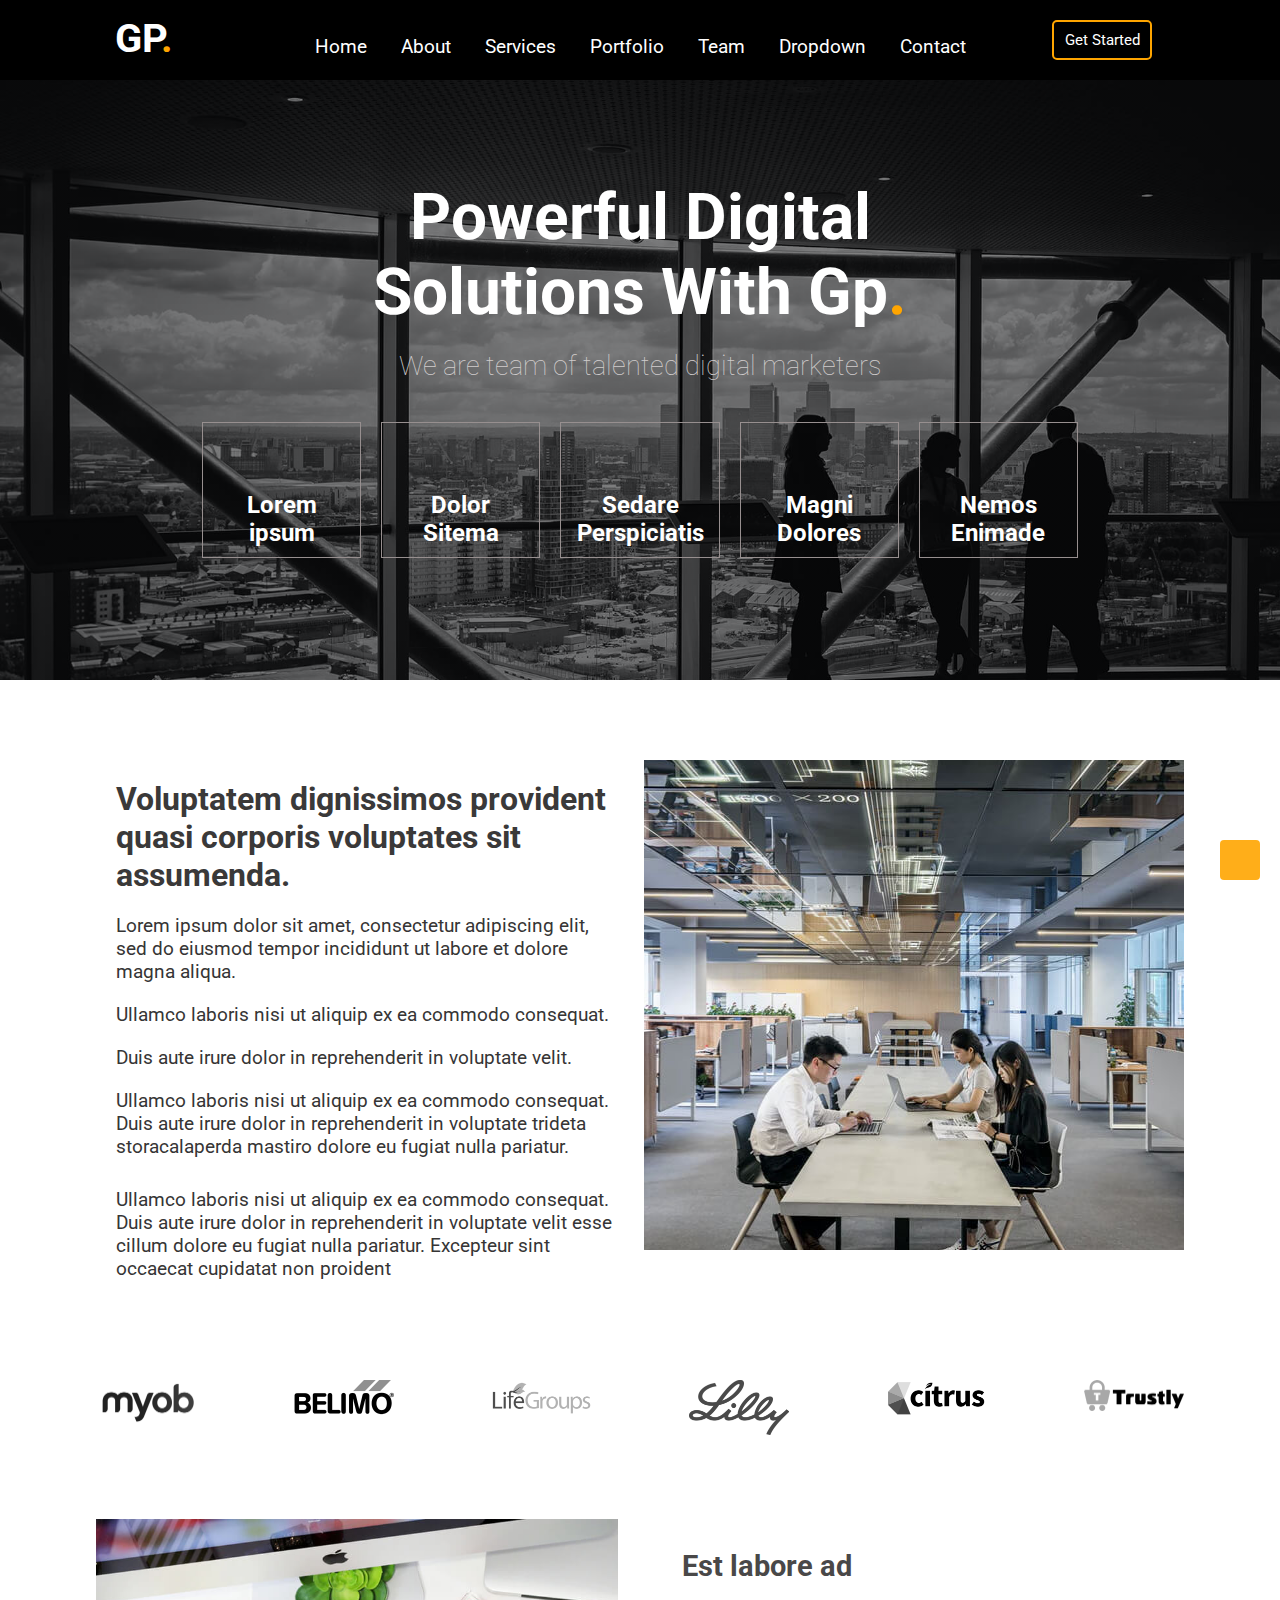
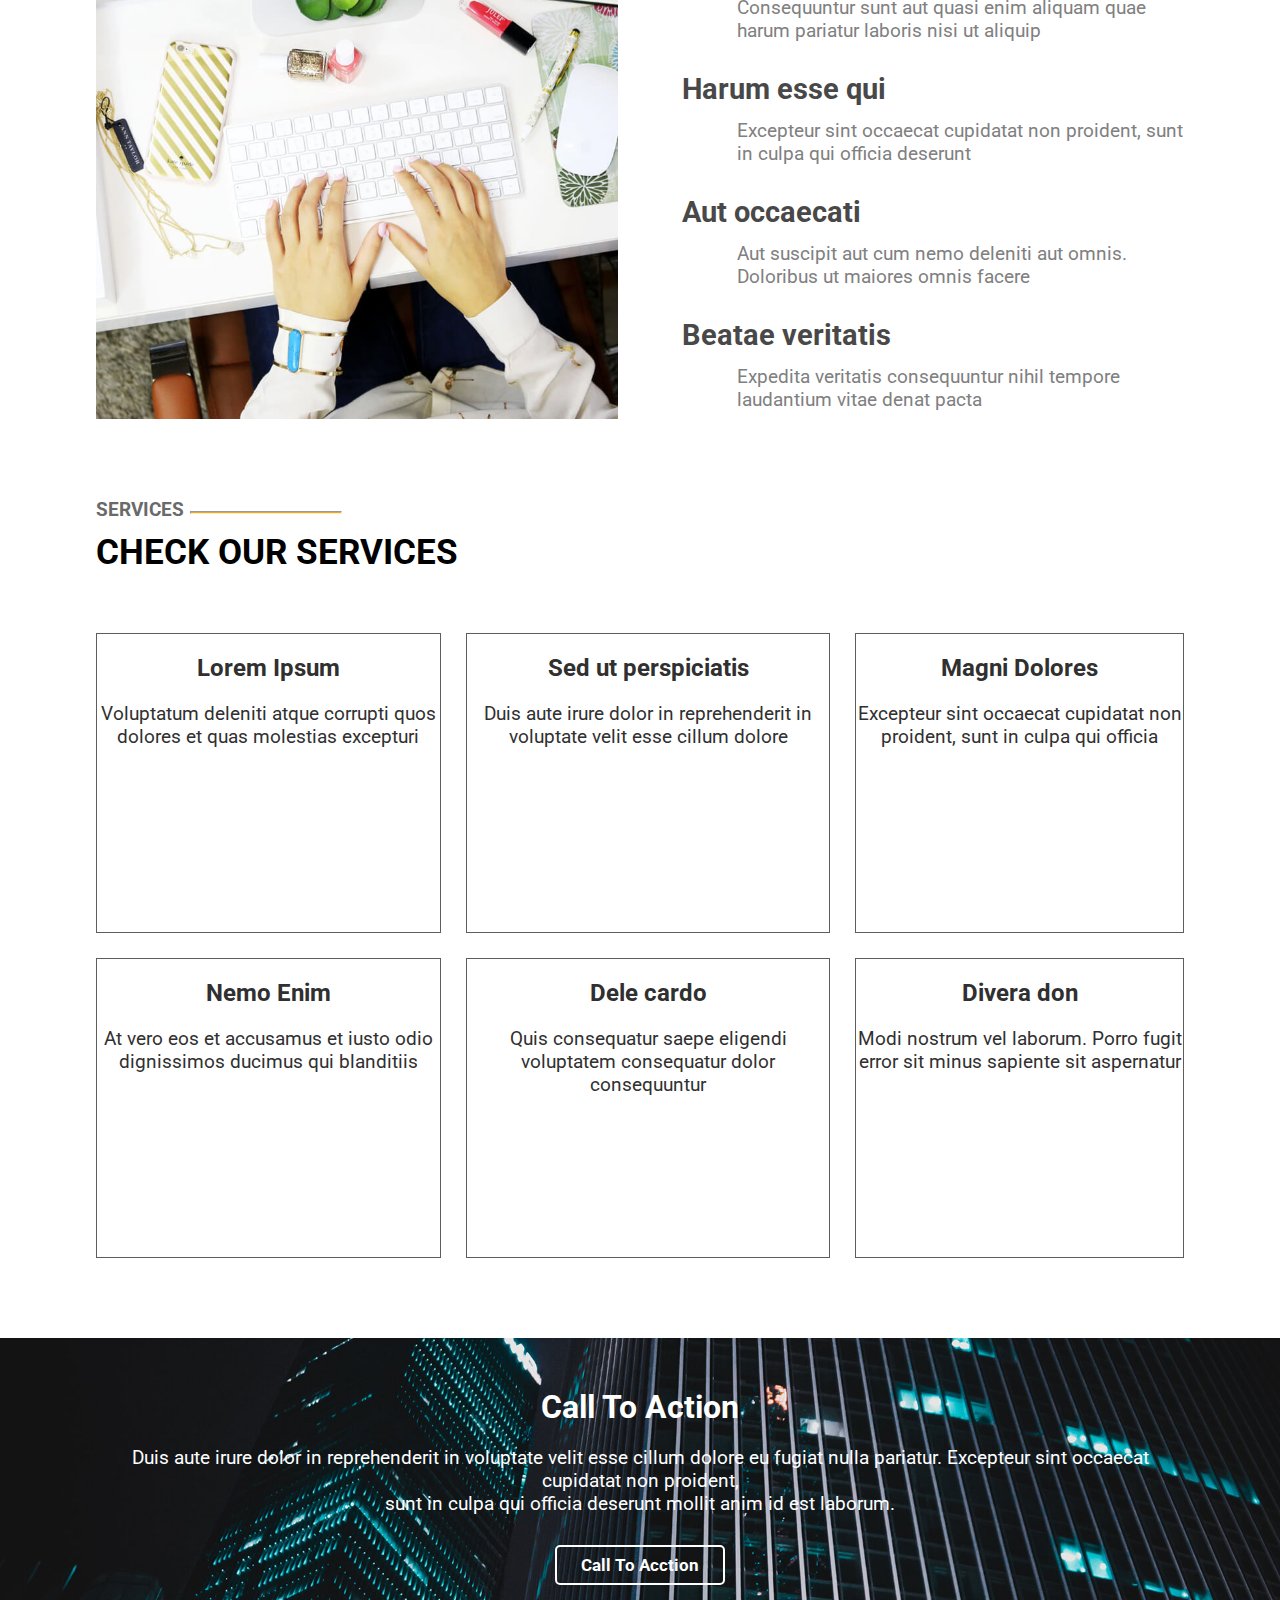
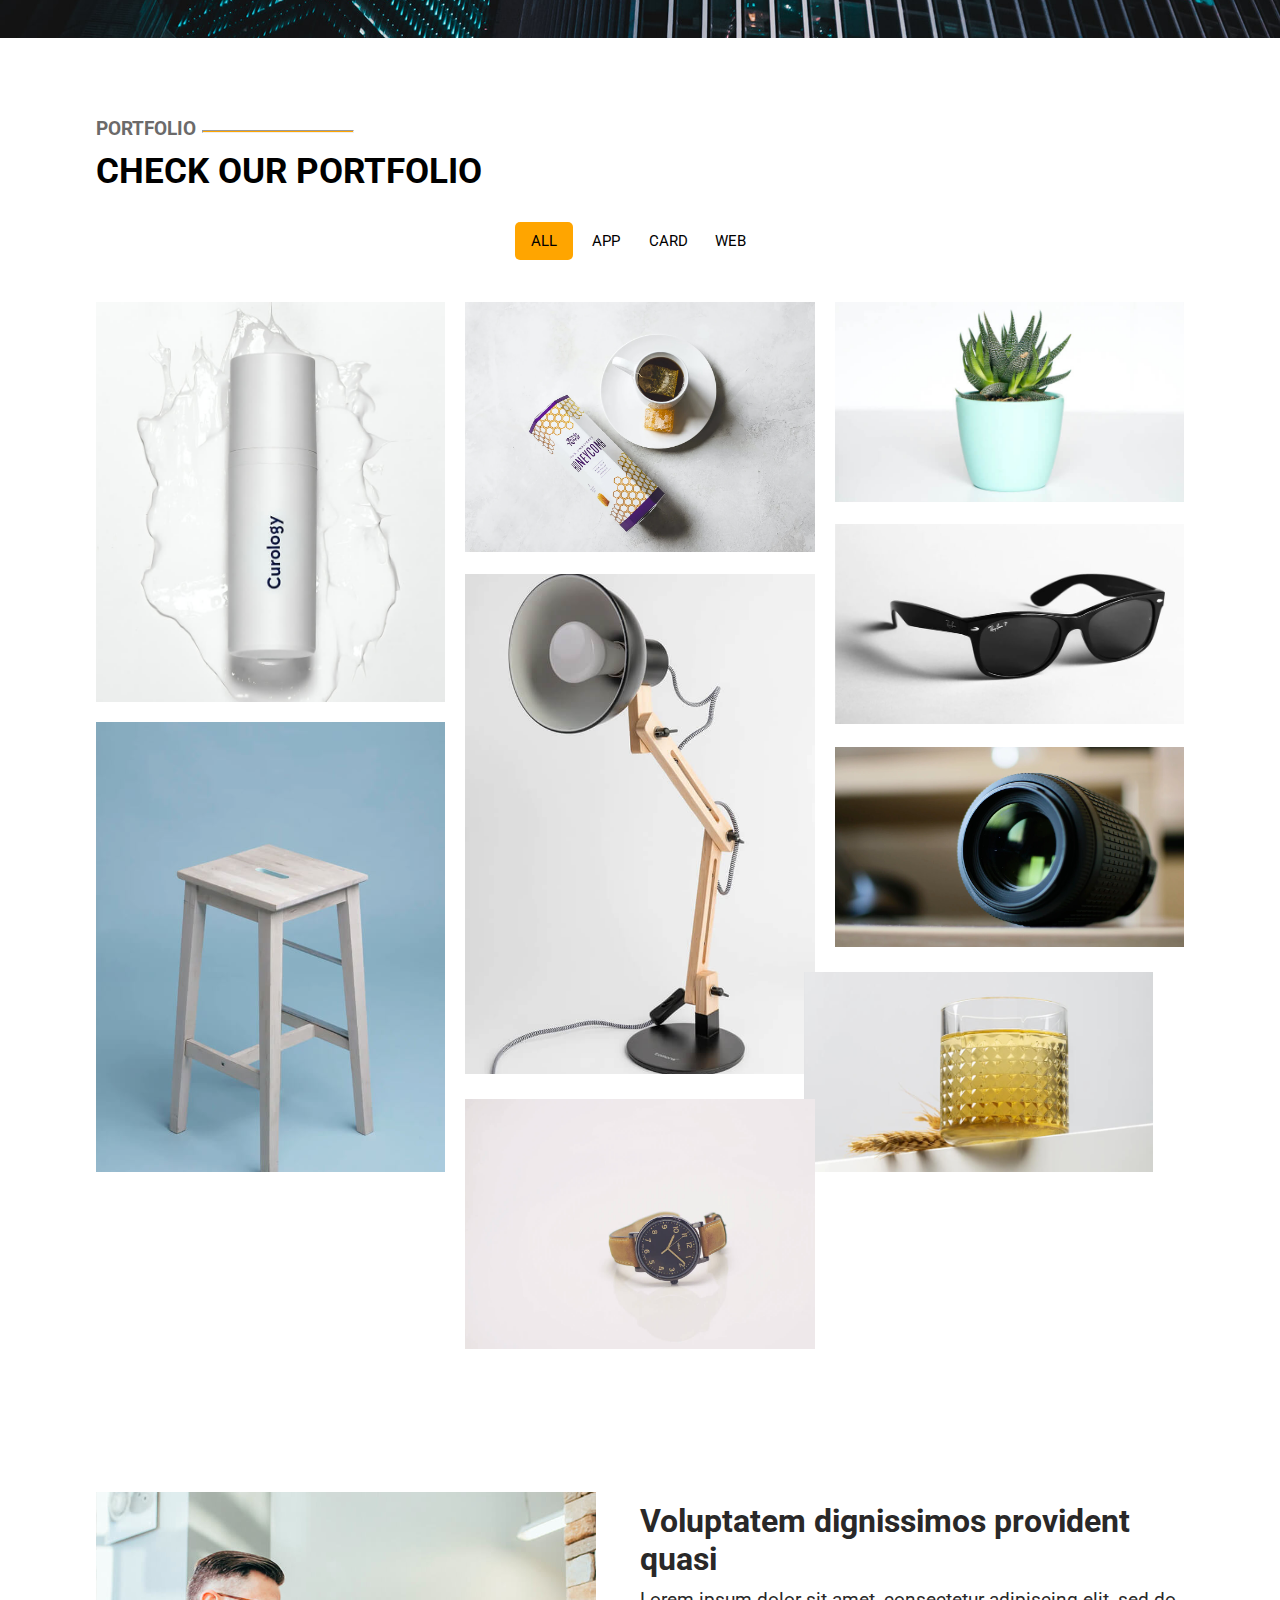
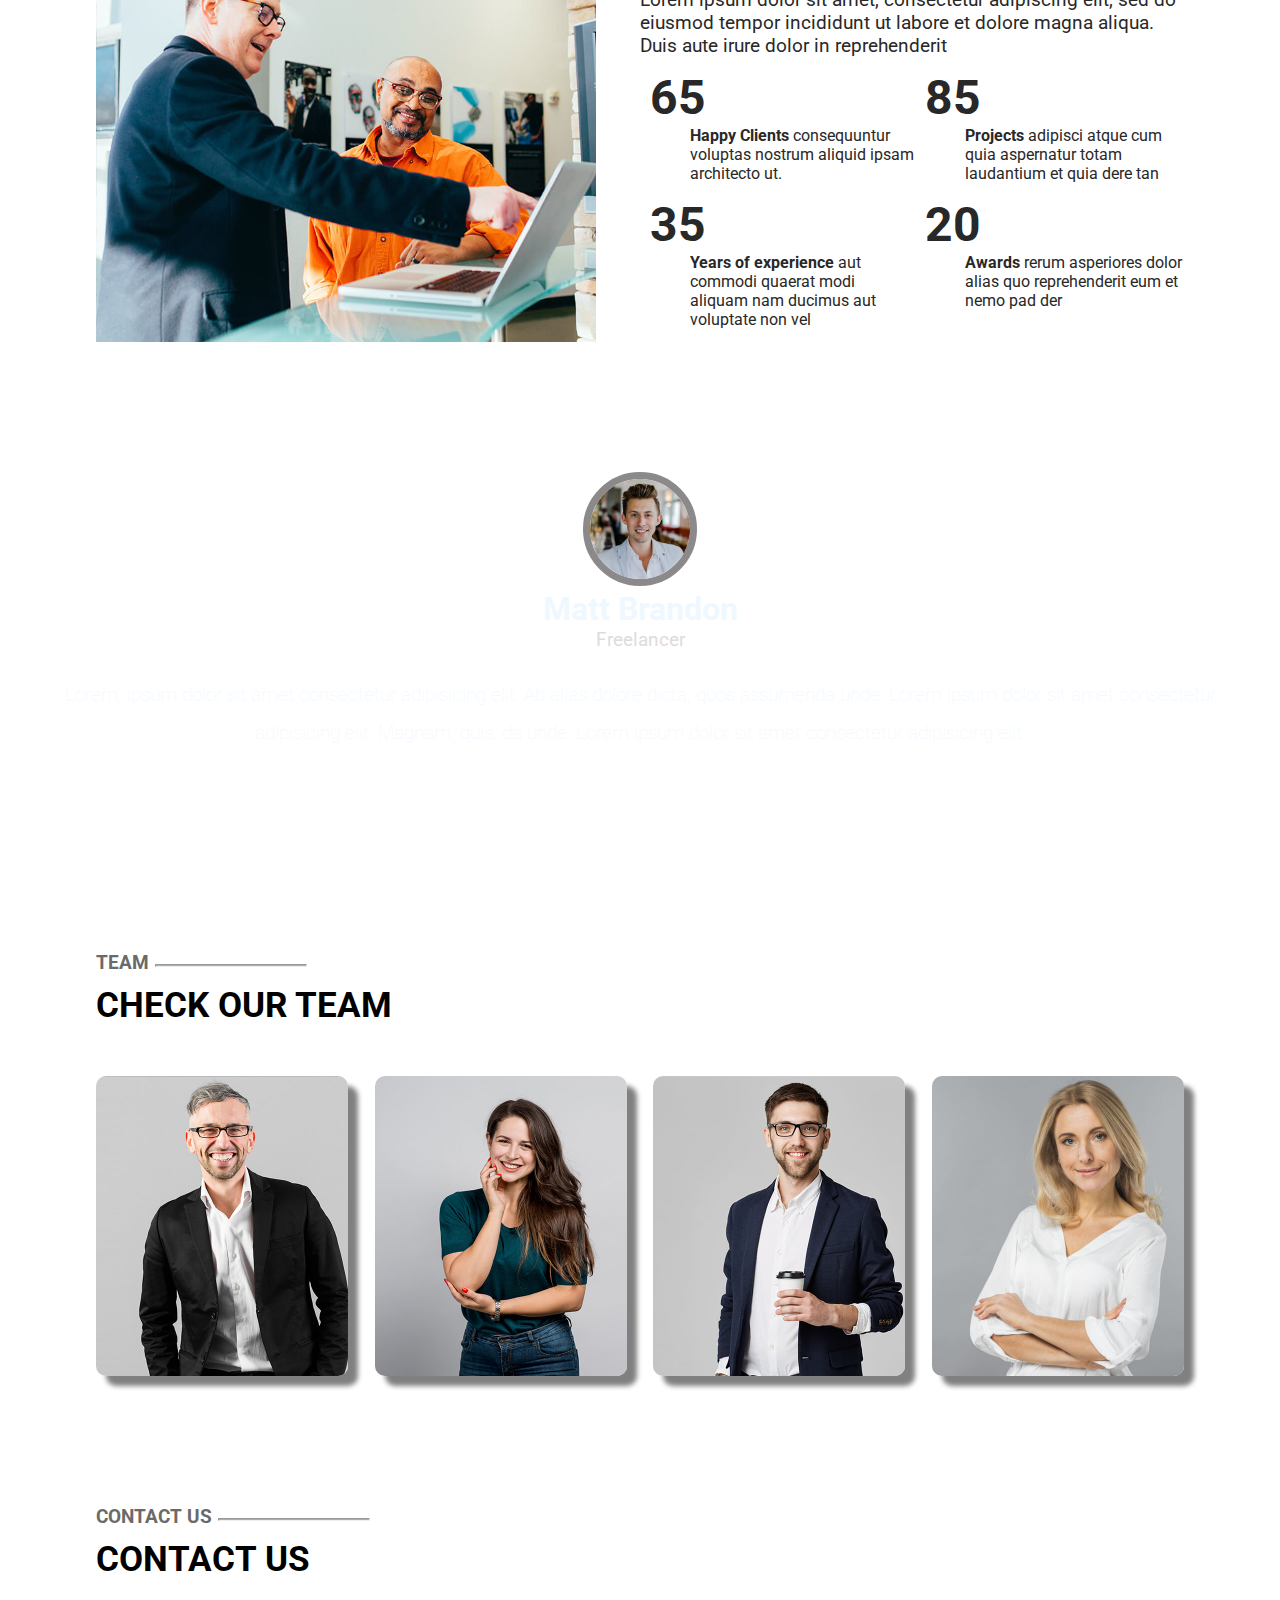
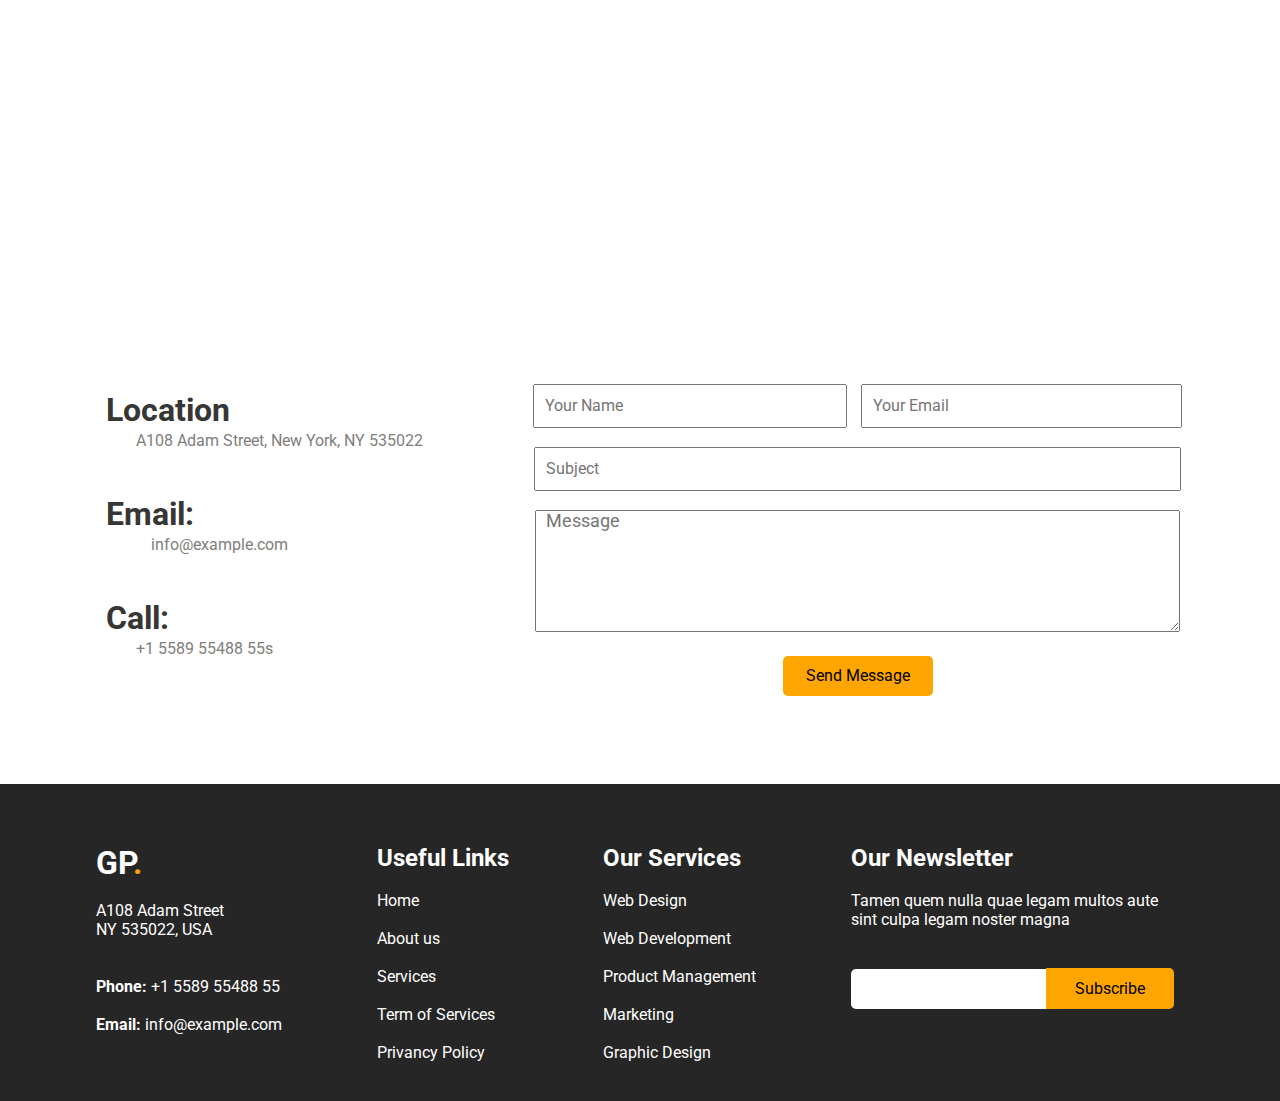
<file: index.html>
<!DOCTYPE html>
<html lang="en">

<head>
    <meta charset="UTF-8">
    <meta http-equiv="X-UA-Compatible" content="IE=edge">
    <meta name="viewport" content="width=device-width, initial-scale=1.0">
    <title>Document</title>

    <link rel="preconnect" href="https://fonts.googleapis.com">
    <link rel="preconnect" href="https://fonts.gstatic.com" crossorigin>
    <link href="https://fonts.googleapis.com/css2?family=Roboto:wght@300&display=swap" rel="stylesheet">

    <link rel="stylesheet" href="https://cdnjs.cloudflare.com/ajax/libs/font-awesome/6.4.0/css/all.min.css"
        integrity="sha512-iecdLmaskl7CVkqkXNQ/ZH/XLlvWZOJyj7Yy7tcenmpD1ypASozpmT/E0iPtmFIB46ZmdtAc9eNBvH0H/ZpiBw=="
        crossorigin="anonymous" referrerpolicy="no-referrer" />

    <link href="css/style.css" rel="stylesheet">
    <link href="css/media.css" rel="stylesheet">

</head>

<body>
    <div class="main" id="main">
        <nav class="navbar">
            <h1><a>GP</a>.</h1>

            <ul>
                <li><a href="#main">Home</a></li>
                <li><a href="#box2">About</a></li>
                <li><a href="#box5">Services</a></li>
                <li><a href="#box7">Portfolio</a></li>
                <li><a href="#box10">Team</a></li>
                <li class="dropdown"><a>Dropdown <i class="fa-solid fa-caret-down"></i></a>
                    <ul class="list1">
                        <li>Drop1</li>
                        <li class="deepdropdown">Deep Drop Down &emsp; &emsp; &gt;</i>
                            <ul class="list2">
                                <li>Deep Drop Down 1</li>
                                <li>Deep Drop Down 2</li>
                                <li>Deep Drop Down 3</li>
                                <li>Deep Drop Down 4</li>
                                <li>Deep Drop Down 5</li>
                            </ul>
                        </li>
                        <li>Drop2</li>
                        <li>Drop3</li>
                        <li>Drop4</li>
                    </ul>
                </li>
                <li><a href="#box11">Contact</a></li>
                    
                    
            </ul>

            <button>Get Started</button>

          <div id="iconbar"><i class="fa-solid fa-list listicon" onclick="listshow()"> </i>

                <ul class="icnlist" id="icnlist"><i class="fa-solid fa-xmark  closeicn"  onclick="listhide()"></i> 
                    <li><a href="#main">Home</a></li>
                    <li><a href="#box2">About</a></li>
                    <li><a href="#box5">Services</a></li>
                    <li><a href="#box7">Portfolio</a></li>
                    <li><a href="#box10">Team</a></li>
                    <li class="dropdown"><a>Dropdown <i class="fa-solid fa-caret-down"></i></a>
                        <ul class="list1">
                            <li>Drop1</li>
                            <li class="deepdropdown">Deep Drop Down &emsp; &emsp; &gt;</i>
                                <ul class="list2">
                                    <li>Deep Drop Down 1</li>
                                    <li>Deep Drop Down 2</li>
                                    <li>Deep Drop Down 3</li>
                                    <li>Deep Drop Down 4</li>
                                    <li>Deep Drop Down 5</li>
                                </ul>
                            </li>
                            <li>Drop2</li>
                            <li>Drop3</li>
                            <li>Drop4</li>
                        </ul>
                    </li>
                    <li><a href="#box11">Contact</a></li>


                </ul>
            </div>
       
            
        </nav>

        <!-----------------------------------------------------------box1---------------------------->


        <div class="box1" id="top">
            <h1><a>Powerful Digital <br>Solutions With Gp</a>.</h1>
            <h2>We are team of talented digital marketers</h2>

            <div class="box1in">
                <div class="items item1"><i class="fa-solid fa-globe"></i>
                    <h3><a>Lorem<br>ipsum</a></h3>
                </div>
                <div class="items item1"><i class="fa fa-bar-chart" aria-hidden="true"></i>
                    <h3><a>Dolor Sitema</a></h3>
                </div>
                <div class="items item1"><i class="fa fa-calendar" aria-hidden="true"></i>
                    <h3><a>Sedare Perspiciatis</a></h3>
                </div>
                <div class="items item1"><i class="fas fa-paint-roller"></i>
                    <h3><a>Magni<br>Dolores</a></h3>
                </div>
                <div class="items item1"><i class="fa-solid fa-shield-halved"></i>
                    <h3><a>Nemos Enimade</a></h3>
                </div>
            </div>
        </div>

        <!-----------------------------------------------------------box2---------------------------->
        <div class="box2" id="box2">
            <div class="box2in">
                <div class="boxleft">
                    <h1>Voluptatem dignissimos provident quasi corporis voluptates sit assumenda.</h1>
                    <p>Lorem ipsum dolor sit amet, consectetur adipiscing elit, sed do eiusmod tempor incididunt ut
                        labore
                        et dolore magna aliqua.</p>
                    <p><i class="fa-solid fa-check-double"></i> Ullamco laboris nisi ut aliquip ex ea commodo consequat.
                    </p>
                    <p><i class="fa-solid fa-check-double"></i> Duis aute irure dolor in reprehenderit in voluptate
                        velit.</p>
                    <p><i class="fa-solid fa-check-double"></i> Ullamco laboris nisi ut aliquip ex ea commodo consequat.
                        Duis aute irure dolor in reprehenderit in voluptate trideta storacalaperda mastiro dolore eu
                        fugiat nulla pariatur.</p>
                    <p class="btm-p">Ullamco laboris nisi ut aliquip ex ea commodo consequat. Duis aute irure dolor in
                        reprehenderit in voluptate velit esse cillum dolore eu fugiat nulla pariatur. Excepteur sint
                        occaecat cupidatat non proident</p>
                </div>

                <div class="boxright"></div>
            </div>
        </div>
        <!-----------------------------------------------------------box3---------------------------->

        <div class="box3">
            <ul>
                <li><img src="img/clients/client-1.png" class="img"></li>
                <li><img src="img/clients/client-2.png" class="img"></li>
                <li><img src="img/clients/client-3.png" class="img"></li>
                <li><img src="img/clients/client-4.png" class="img"></li>
                <li><img src="img/clients/client-5.png" class="img"></li>
                <li><img src="img/clients/client-6.png" class="img"></li>
            </ul>
        </div>

        <!-----------------------------------------------------------box4---------------------------->
        <div class="box4">
            <div class="box4in">
                <div class="leftbox"></div>

                <div class="rightbox">
                    <i class="fa-solid fa-newspaper"></i>
                    <h1> Est labore ad</h1>
                    <p>Consequuntur sunt aut quasi enim aliquam quae harum pariatur laboris nisi ut aliquip</p>

                    <i class="fa fa-shield" aria-hidden="true"></i>
                    <h1> Harum esse qui</h1>
                    <p>Excepteur sint occaecat cupidatat non proident, sunt in culpa qui officia deserunt</p>

                    <i class="fa-solid fa-image"></i>
                    <h1> Aut occaecati</h1>
                    <p>Aut suscipit aut cum nemo deleniti aut omnis. Doloribus ut maiores omnis facere</p>

                    <i class="fa fa-shield" aria-hidden="true"></i>
                    <h1> Beatae veritatis</h1>
                    <p>Expedita veritatis consequuntur nihil tempore laudantium vitae denat pacta</p>
                </div>
            </div>
        </div>

        <!-------------------------------------------------------box5-------------------->
        <div class="box5" id="box5">
            <h3>SERVICES</h3>
            <hr>
            <h1>CHECK OUR SERVICES</h1>



            <div class="box5in">
                <div class="items item1">
                    <i class="fa-solid fa-globe"></i>
                    <h2>Lorem Ipsum</h2>
                    <p>Voluptatum deleniti atque corrupti quos dolores et quas molestias excepturi</p>
                </div>
                <div class="items item2">
                    <i class="fa fa-bar-chart" aria-hidden="true"></i>
                    <h2>Sed ut perspiciatis</h2>
                    <p>Duis aute irure dolor in reprehenderit in voluptate velit esse cillum dolore</p>
                </div>
                <div class="items item3">
                    <i class="fa fa-calendar" aria-hidden="true"></i>
                    <h2>Magni Dolores</h2>
                    <p>Excepteur sint occaecat cupidatat non proident, sunt in culpa qui officia</p>
                </div>
                <div class="items item4">
                    <i class="fa-solid fa-shield-halved"></i>
                    <h2>Nemo Enim</h2>
                    <p>At vero eos et accusamus et iusto odio dignissimos ducimus qui blanditiis</p>
                </div>
                <div class="items item5">
                    <i class="fas fa-paint-roller"></i>
                    <h2>Dele cardo</h2>
                    <p>Quis consequatur saepe eligendi voluptatem consequatur dolor consequuntur</p>
                </div>
                <div class="items item6">
                    <i class="fa fa-shield" aria-hidden="true"></i>
                    <h2>Divera don</h2>
                    <p>Modi nostrum vel laborum. Porro fugit error sit minus sapiente sit aspernatur</p>


                </div>


            </div>
        </div>

        <!-------------------------------------------------------box6-------------------->
        <div class="box6">
            <div class="box6in">
                <h1>Call To Action</h1>
                <p>Duis aute irure dolor in reprehenderit in voluptate velit esse cillum dolore eu fugiat nulla
                    pariatur.
                    Excepteur sint occaecat cupidatat non proident,<br> sunt in culpa qui officia deserunt mollit anim
                    id est
                    laborum.</p>

                <button>Call To Acction</button>
            </div>
        </div>

        <!-------------------------------------------------------box7-------------------->

        <div class="box7" id="box7">
            <h3>PORTFOLIO</h3>
            <hr>
            <h1>CHECK OUR PORTFOLIO</h1>

            <div class="btnbox">
                <button class="btn1">ALL</button>
                <button>APP</button>
                <button>CARD</button>
                <button>WEB</button>
            </div>


            <div class="box7grid">
                <div class="items item1">
                    <div class="hvrbox">
                        <h4>App1</h4>
                        <p>APP</p>
                        <h3><i class="fa-solid fa-plus"></i> <i class="fa fa-link" aria-hidden="true"></i></h3>
                    </div>
                </div>
                <div class="items item2">
                    <div class="hvrbox">
                        <h4>App2</h4>
                        <p>APP</p>
                        <h3><i class="fa-solid fa-plus"></i> <i class="fa fa-link" aria-hidden="true"></i></h3>
                    </div>
                </div>
                <div class="items item3">
                    <div class="hvrbox">
                        <h4>App3</h4>
                        <p>APP</p>
                        <h3><i class="fa-solid fa-plus"></i> <i class="fa fa-link" aria-hidden="true"></i></h3>
                    </div>
                </div>
                <div class="items item4">
                    <div class="hvrbox">
                        <h4>WEB1</h4>
                        <p>web</p>
                        <h3><i class="fa-solid fa-plus"></i> <i class="fa fa-link" aria-hidden="true"></i></h3>
                    </div>
                </div>
                <div class="items item5">
                    <div class="hvrbox">
                        <h4>WEB2</h4>
                        <p>web</p>
                        <h3><i class="fa-solid fa-plus"></i> <i class="fa fa-link" aria-hidden="true"></i></h3>
                    </div>
                </div>
                <div class="items item6">
                    <div class="hvrbox">
                        <h4>App4</h4>
                        <p>APP</p>
                        <h3><i class="fa-solid fa-plus"></i> <i class="fa fa-link" aria-hidden="true"></i></h3>
                    </div>
                </div>
                <div class="items item7">
                    <div class="hvrbox">
                        <h4>WEB4</h4>
                        <p>web</p>
                        <h3><i class="fa-solid fa-plus"></i> <i class="fa fa-link" aria-hidden="true"></i></h3>
                    </div>
                </div>
                <div class="items item8">
                    <div class="hvrbox">
                        <h4>App5</h4>
                        <p>APP</p>
                        <h3><i class="fa-solid fa-plus"></i> <i class="fa fa-link" aria-hidden="true"></i></h3>
                    </div>
                </div>
                <div class="items item9">
                    <div class="hvrbox">
                        <h4>WEB5</h4>
                        <p>web</p>
                        <h3><i class="fa-solid fa-plus"></i> <i class="fa fa-link" aria-hidden="true"></i></h3>
                    </div>
                </div>



            </div>
        </div>
        <!-------------------------------------------------------box8-------------------->


        <div class="box8">
            <div class="leftbox"></div>

            <div class="rightbox">

                <div class="items item1">
                    <h1>Voluptatem dignissimos provident quasi</h1>
                    <p>Lorem ipsum dolor sit amet, consectetur adipiscing elit, sed do eiusmod tempor incididunt ut
                        labore et dolore magna aliqua. Duis aute irure dolor in reprehenderit</p>
                </div>
                <div class="items item2">
                    <i class="fas fa-smile"></i>
                    <h1>65</h1>
                    <P><b>Happy Clients</b> consequuntur voluptas nostrum aliquid ipsam architecto ut.</P>
                </div>
                <div class="items item3">
                    <i class="fa fa-book" aria-hidden="true"></i>
                    <h1>85</h1>
                    <P><b>Projects</b> adipisci atque cum quia aspernatur totam laudantium et quia dere tan</P>
                </div>
                <div class="items item4">
                    <i class="fa-solid fa-house"></i>
                    <h1>35</h1>
                    <P><b>Years of experience</b> aut commodi quaerat modi aliquam nam ducimus aut voluptate non vel</P>
                </div>
                <div class="items item5">
                    <i class="fa-solid fa-file-pdf"></i>
                    <h1>20</h1>
                    <P><b>Awards</b> rerum asperiores dolor alias quo reprehenderit eum et nemo pad der</P>
                </div>


            </div>
        </div>
        <!-------------------------------------------------------box9-------------------->
        <div class="box9">
            <div class="box9in">
                <img src="img/testimonials/testimonials-4.jpg" class="img">
                <h1> Matt Brandon</h1>
                <p>Freelancer</p>

                <h2> <i class="fa fa-quote-left" aria-hidden="true"></i>Lorem, ipsum dolor sit amet consectetur
                    adipisicing elit. Ab alias dolore dicta, quos assumenda unde.
                    Lorem ipsum dolor sit amet consectetur adipisicing elit. Magnam, quis. da unde. Lorem ipsum
                    dolor sit
                    amet consectetur adipisicing elit. <i class="fa fa-quote-right" aria-hidden="true"></i></h2>
            </div>
        </div>
        <!-------------------------------------------------------box10-------------------->
        <div class="box10" id="box10">
            <h3>TEAM</h3>
            <hr>
            <h1>CHECK OUR TEAM</h1>

            <div class="box10in">
                <div class="items item1">
                    <div class="hvrbox2">
                        <h4>Walter White</h4>
                        <p>Chief Executive Officer</p>
                        <h3> <i class="fab fa-twitter"></i> <i class="fa-brands fa-facebook-f"></i> <i
                                class="fa-brands fa-instagram"></i> <i class="fa fa-envelope" aria-hidden="true"></i>
                        </h3>
                    </div>

                </div>



                <div class="items item2">
                    <div class="hvrbox2">
                        <h4>Sarah Jhonson</h4>
                        <p>Product Manager</p>
                        <h3> <i class="fab fa-twitter"></i> <i class="fa-brands fa-facebook-f"></i> <i
                                class="fa-brands fa-instagram"></i> <i class="fa fa-envelope" aria-hidden="true"></i>
                        </h3>
                    </div>

                </div>
                <div class="items item3">
                    <div class="hvrbox2">
                        <h4>William Anderson</h4>
                        <p>CTO</p>
                        <h3> <i class="fab fa-twitter"></i> <i class="fa-brands fa-facebook-f"></i> <i
                                class="fa-brands fa-instagram"></i> <i class="fa fa-envelope" aria-hidden="true"></i>
                        </h3>
                    </div>

                </div>
                <div class="items item4" id="princing">
                    <div class="hvrbox2">
                        <h4>Amanda Jepson</h4>
                        <p>Accountant</p>
                        <h3> <i class="fab fa-twitter"></i> <i class="fa-brands fa-facebook-f"></i> <i
                                class="fa-brands fa-instagram"></i> <i class="fa fa-envelope" aria-hidden="true"></i>
                        </h3>

                    </div>

                </div>
            </div>
        </div>



        <!------------------------------------------------box11---------->
        <div class="box11" id="box11">
            <h3>CONTACT US</h3>
            <hr>
            <h1>CONTACT US</h1>

            <div class="box11in">
                <iframe
                    src="https://www.google.com/maps/embed?pb=!1m14!1m12!1m3!1d14441.480194960504!2d75.86429437387805!3d25.190740258614166!2m3!1f0!2f0!3f0!3m2!1i1024!2i768!4f13.1!5e0!3m2!1sen!2sin!4v1685262318471!5m2!1sen!2sin"
                    width="100%" height="300" style="border:0;" allowfullscreen="" loading="lazy"
                    referrerpolicy="no-referrer-when-downgrade"></iframe>
            </div>
        </div>
        <!------------------------------------------------box12---------------->
        <div class="box12">
            <div class="leftbox">
                <i class="fa-solid fa-location-dot"></i>
                <h2>Location</h2>
                <p>A108 Adam Street, New York, NY 535022</p> <br><br>

                <i class="fa fa-envelope" aria-hidden="true"></i>
                <h2>Email:</h2>
                <p class="emailp">info@example.com</p> <br><br>

                <i class="fa fa-mobile" aria-hidden="true"></i>
                <h2> Call:</h2>
                <p>+1 5589 55488 55s</p> <br>



            </div>

            <div class="rightbox">
                <form>
                <input placeholder="Your Name" class="input1"> <input placeholder="Your Email" class="input2"><br><br>
                <input placeholder="Subject" class="input3"><br><br>
                <textarea placeholder="Message" class="input4"></textarea>

                <button type="submit">Send Message</button>
            </form>
            </div>
        </div>
        <!------------------------------------------------footer---------->
        <footer>
            <div class="footerin">
                <div class="items item1">
                    <h1><a>GP</a>.</h1><br>
                    <p>A108 Adam Street<br>
                        NY 535022, USA</p>
                    <br><br>

                    <p><b>Phone:</b> +1 5589 55488 55</p><br>
                    <p><b>Email:</b> info@example.com</p><br>
                    <p><i class="fab fa-twitter"></i> <i class="fa-brands fa-facebook-f"></i> <i
                            class="fa-brands fa-instagram"></i> <i class="fa fa-envelope" aria-hidden="true"></i></p>
                </div>
                <div class="items item2">
                    <h2>Useful Links</h2><br>
                    <a><i class="fa-solid fa-greater-than"></i> Home</a><br><br>
                    <a href=""><i class="fa-solid fa-greater-than"></i> About us</a><br><br>
                    <a href=""><i class="fa-solid fa-greater-than"></i> Services</a><br><br>
                    <a href=""><i class="fa-solid fa-greater-than"></i> Term of Services</a><br><br>
                    <a href=""><i class="fa-solid fa-greater-than"></i> Privancy Policy</a>

                </div>
                <div class="items item3">
                    <h2>Our Services</h2><br>
                    <a><i class="fa-solid fa-greater-than"></i> Web Design</a><br><br>
                    <a href=""><i class="fa-solid fa-greater-than"></i> Web Development</a><br><br>
                    <a href=""><i class="fa-solid fa-greater-than"></i> Product Management</a><br><br>
                    <a href=""><i class="fa-solid fa-greater-than"></i> Marketing</a><br><br>
                    <a href=""><i class="fa-solid fa-greater-than"></i> Graphic Design</a>
                </div>


                <div class="items item4">
                    <h2>Our Newsletter</h2><br>
                    <p>Tamen quem nulla quae legam multos aute sint culpa legam noster magna</p><br>

                    <input><button>Subscribe</button>
                </div>
            </div>
        </footer>

        <!------------------------------------------------topup-button---------->
        <div class="topup"><a href="#main"><i class="fa-solid fa-arrow-up topupicn"></i></a></div>
    </div>

    <script>
        var list = document.getElementById("icnlist");

        function listshow() {
            list.setAttribute("style","display:block;");
        }

        function listhide() {
            list.removeAttribute("style");
        }
    </script>
</body>

</html>
</file>
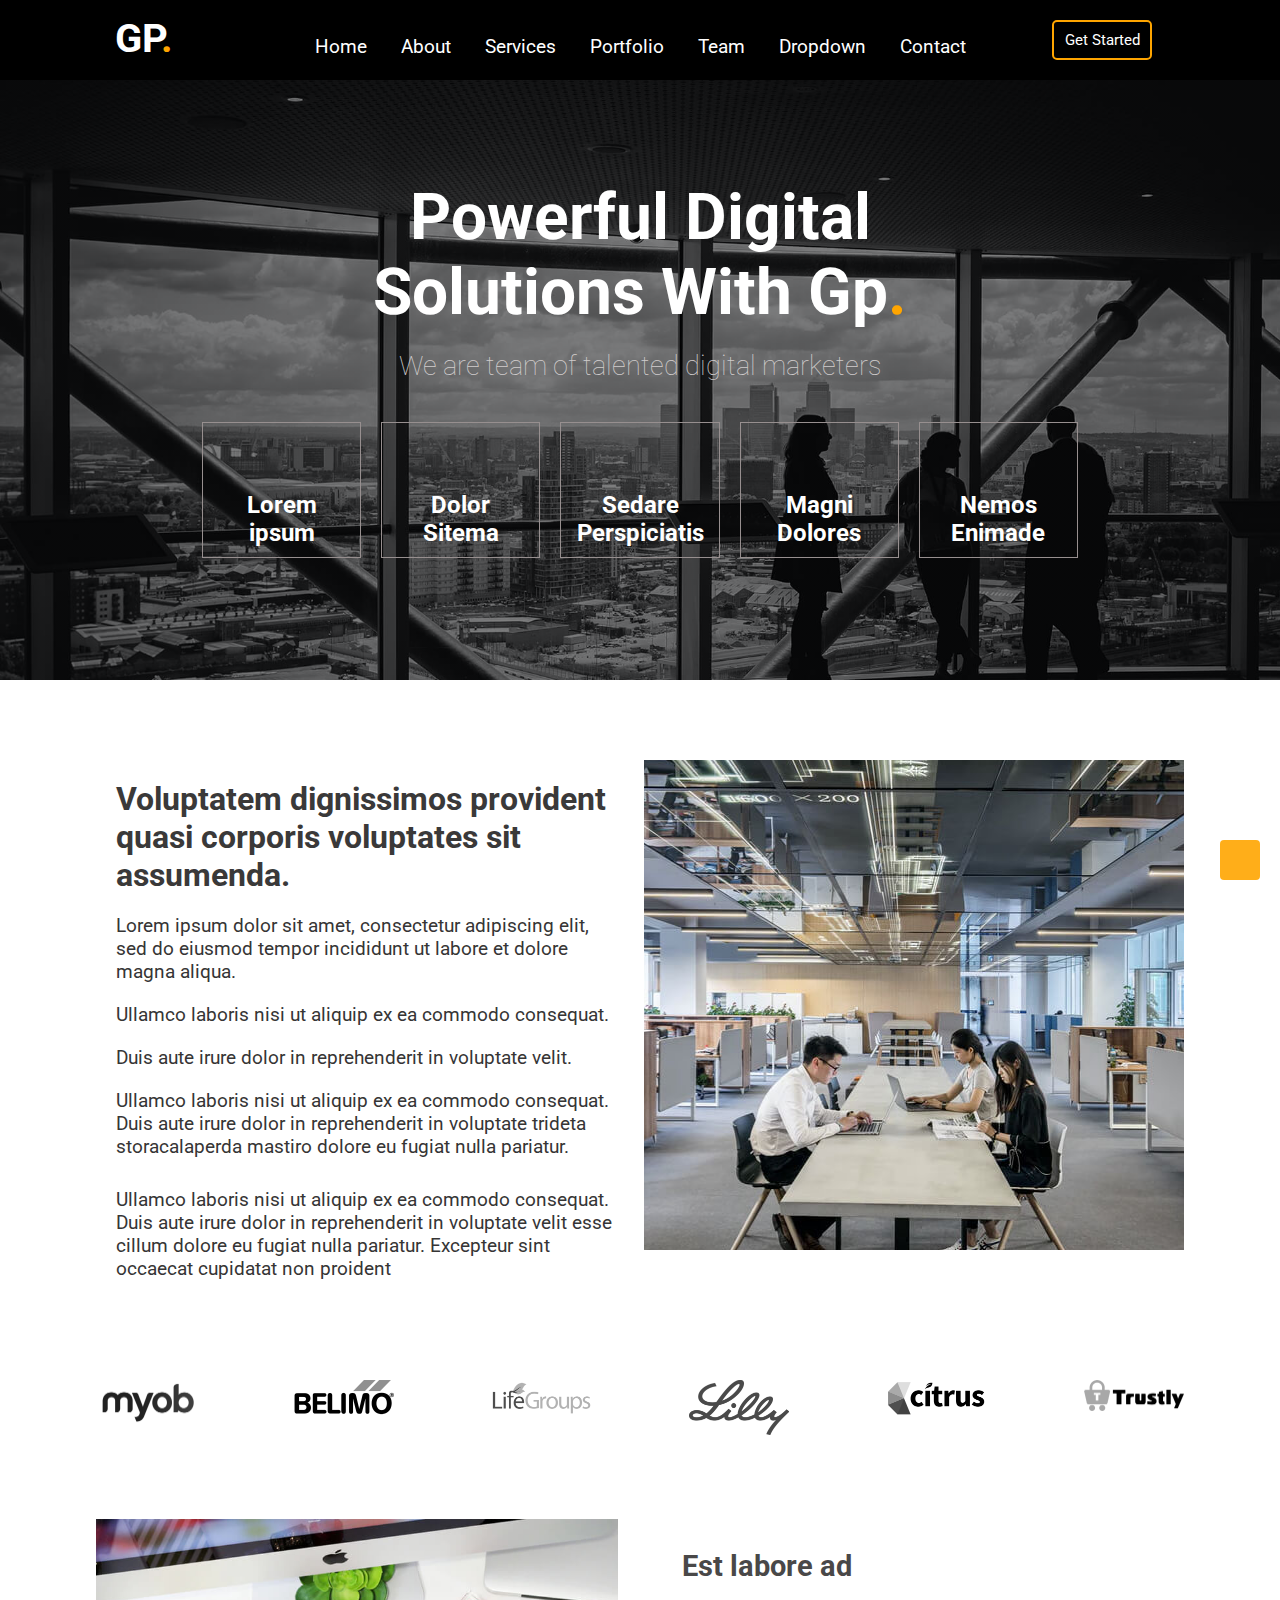
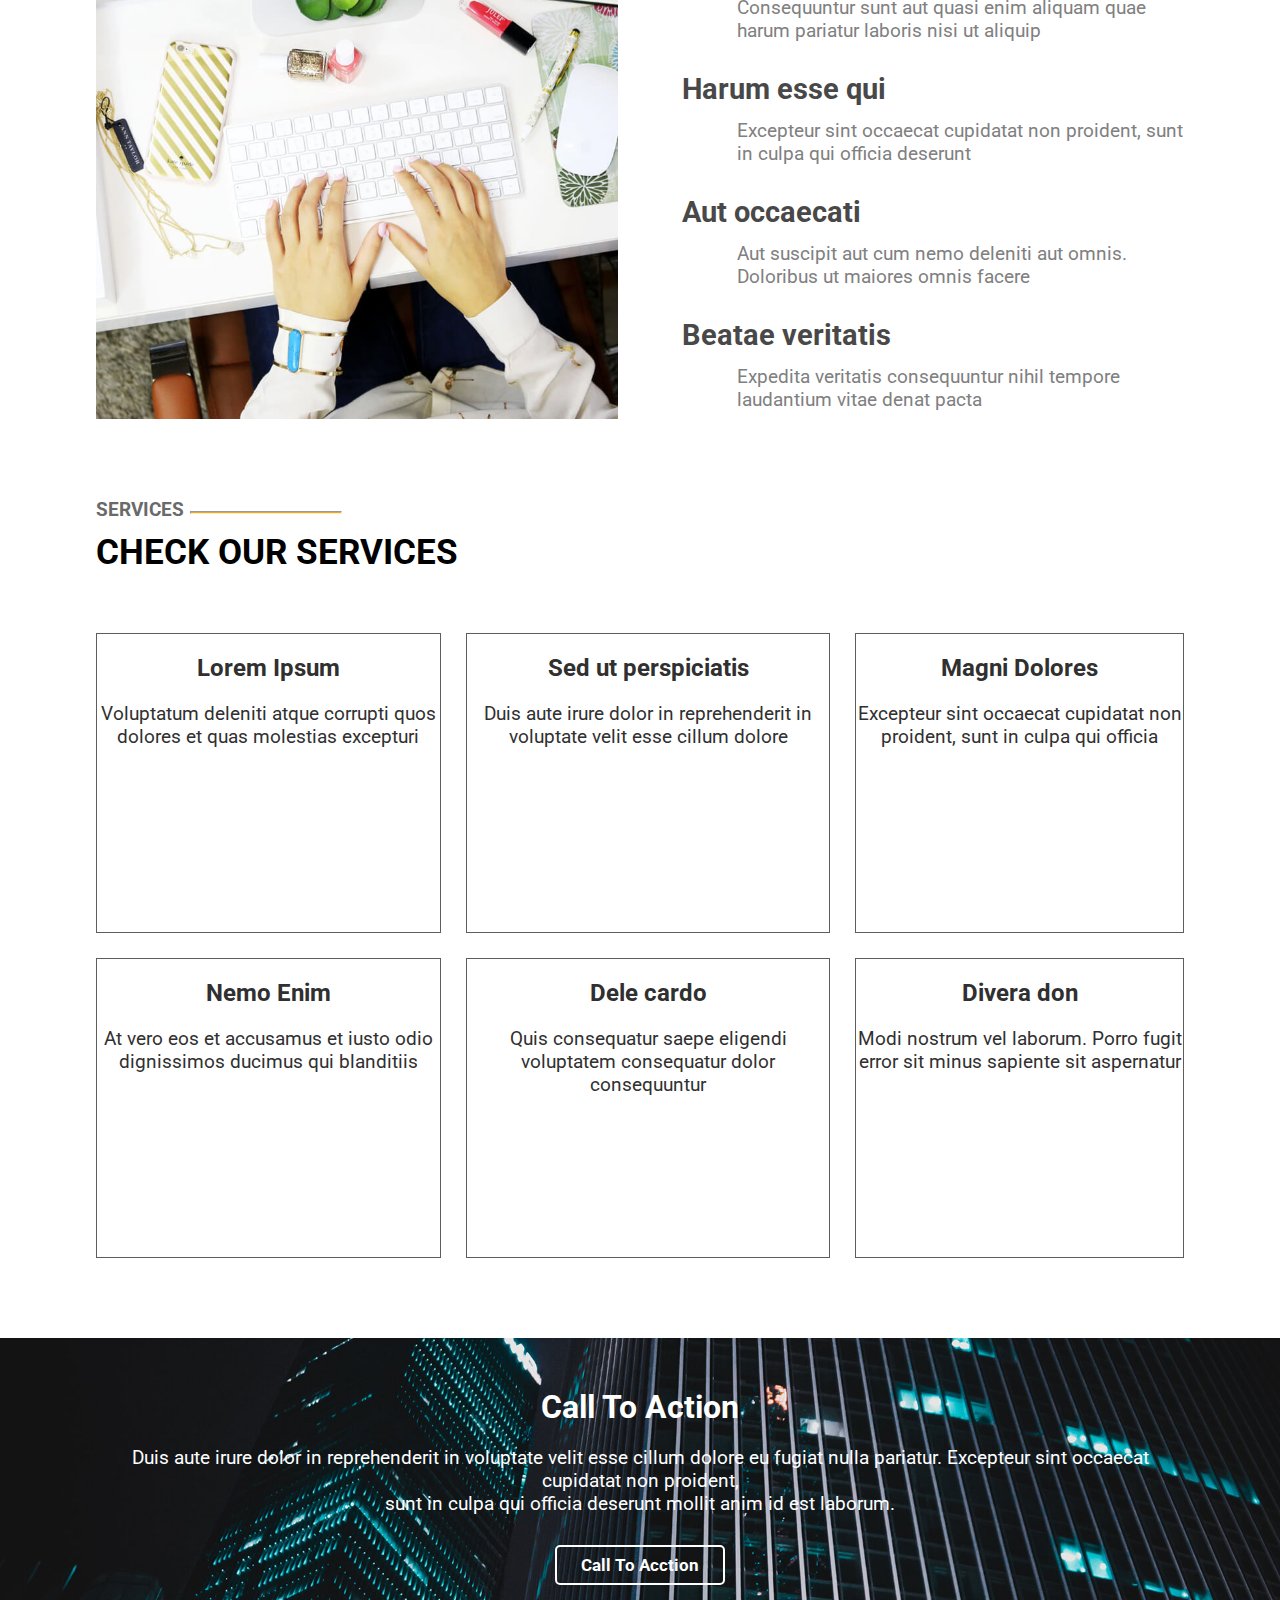
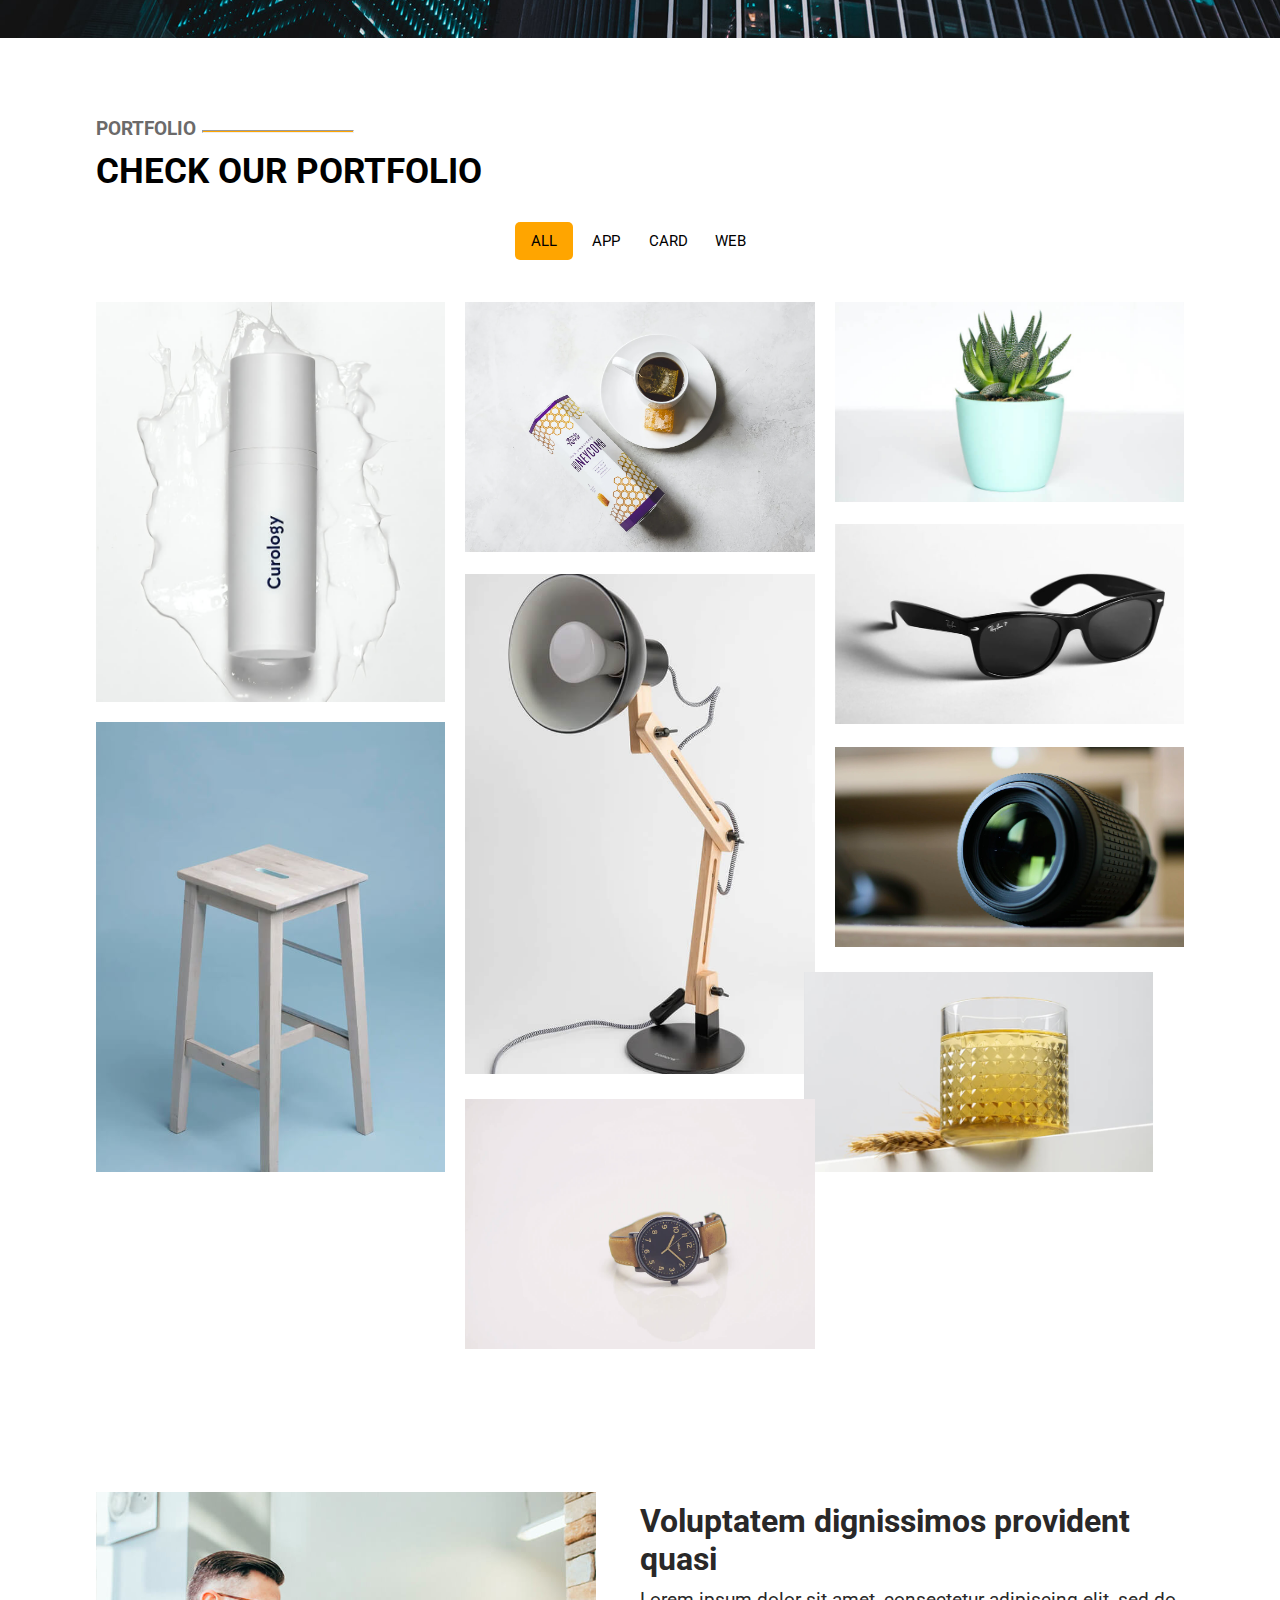
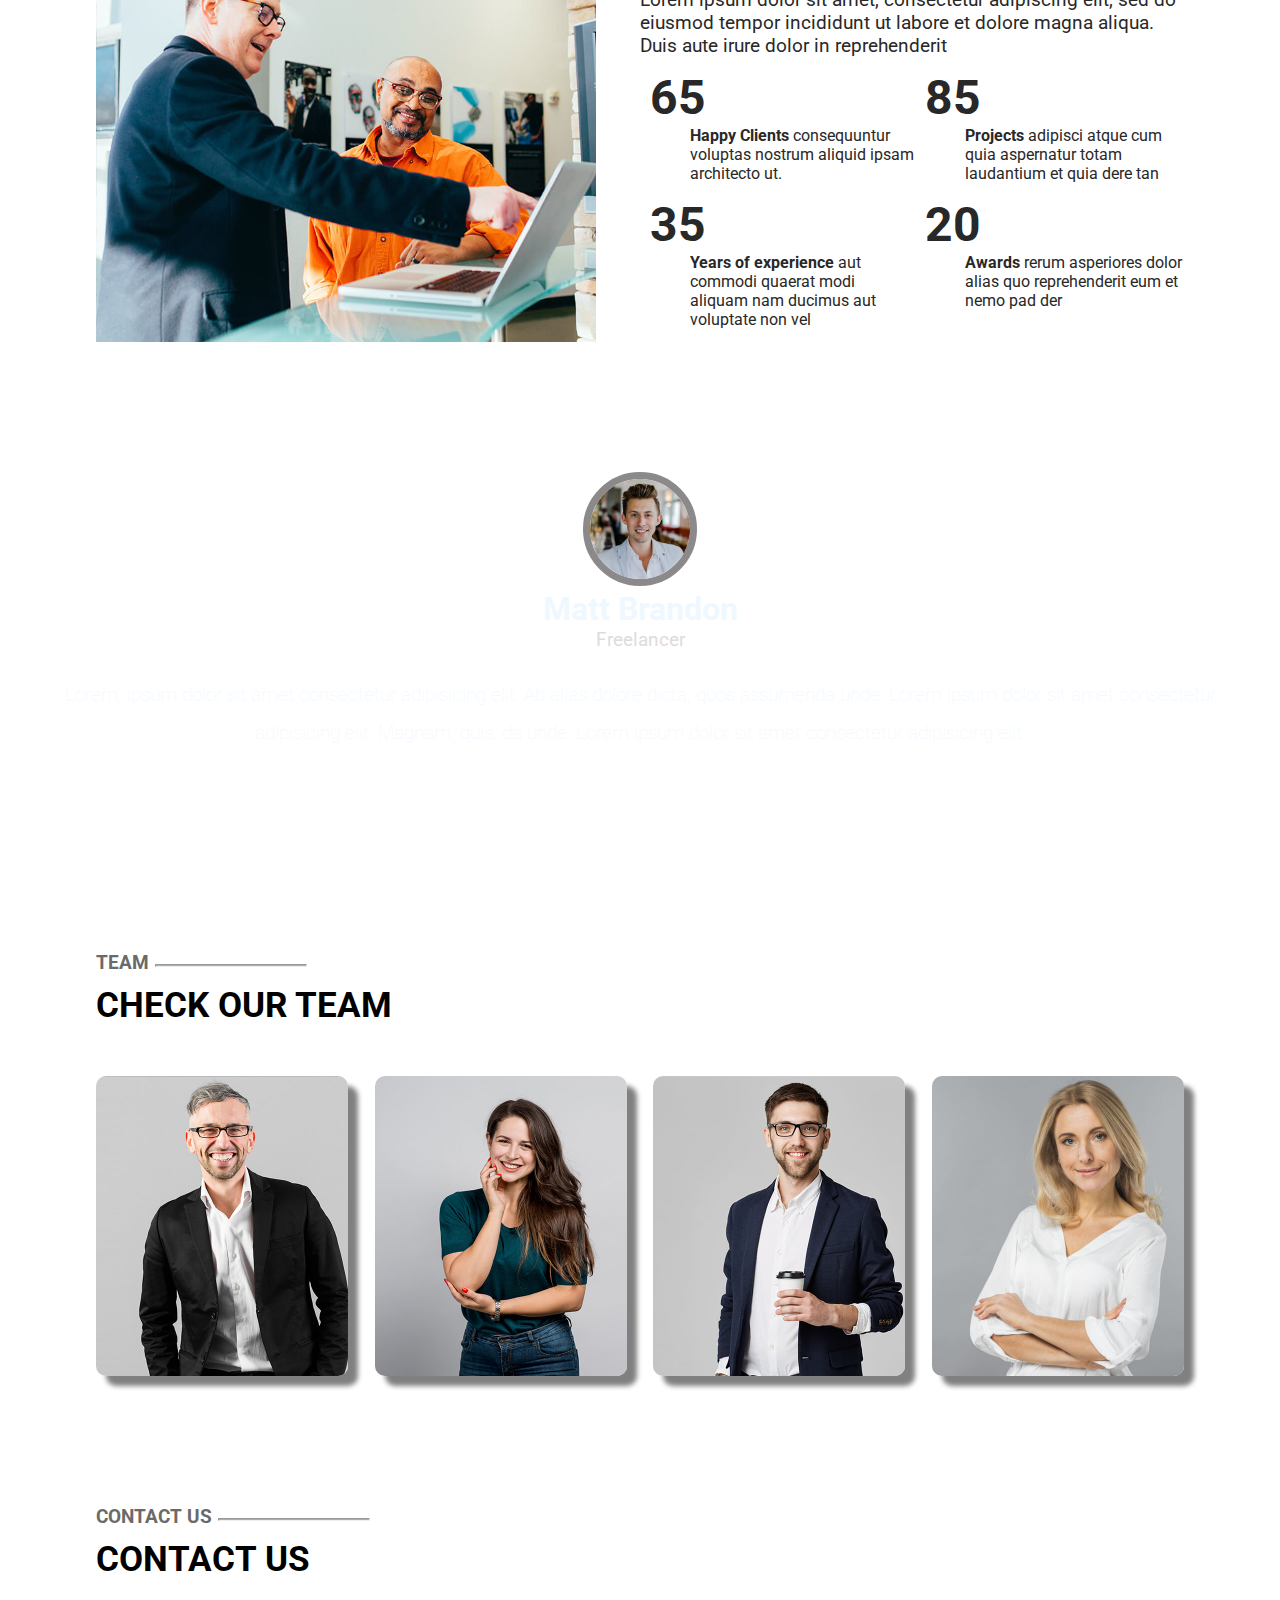
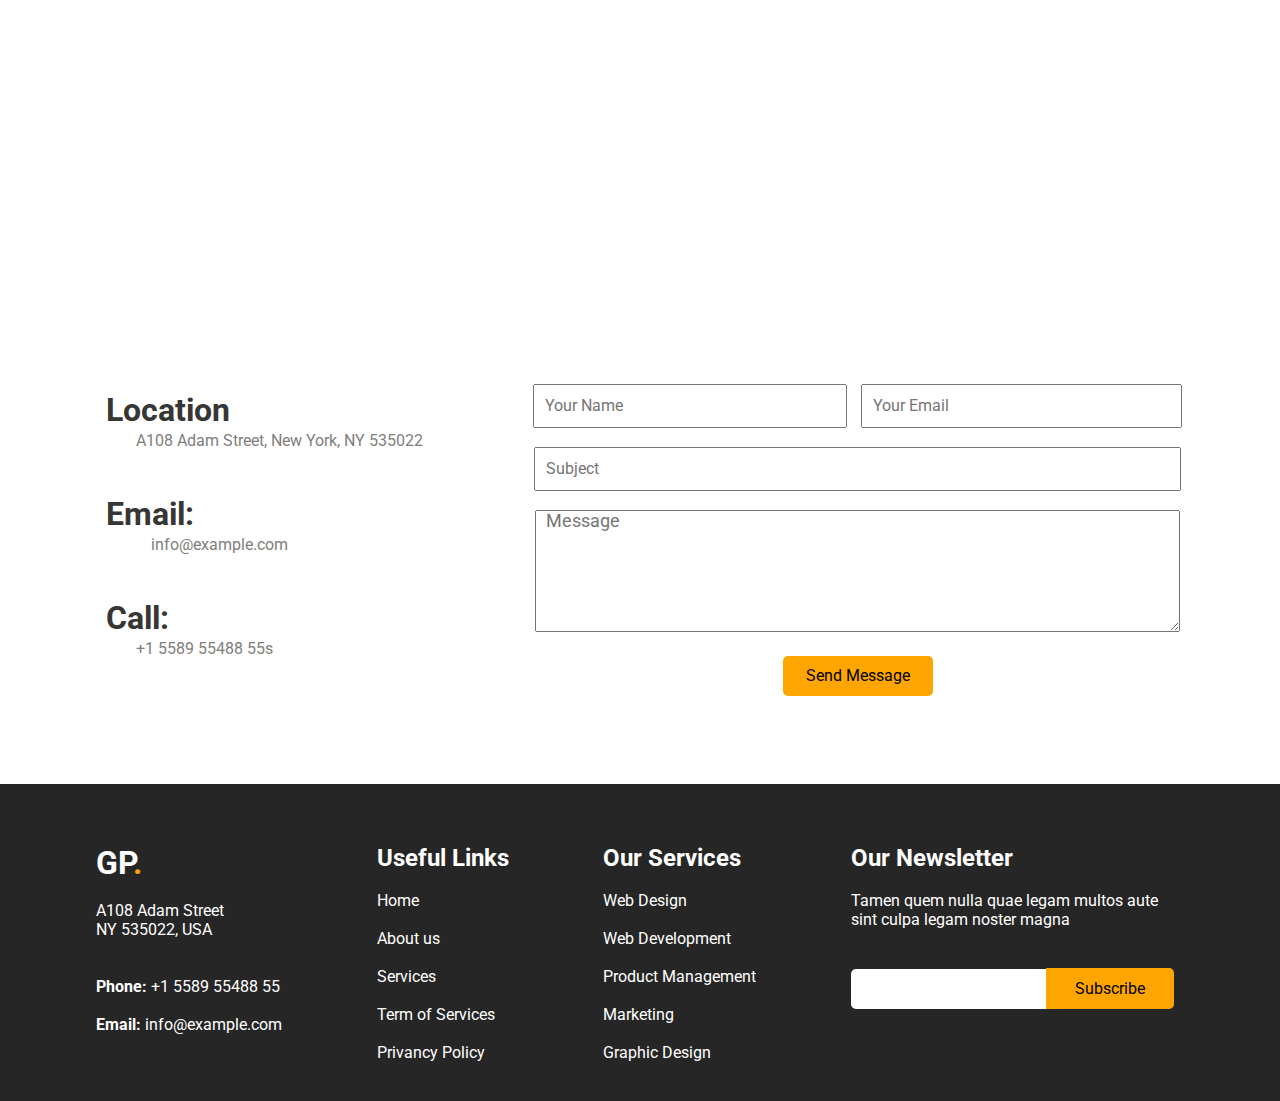
<file: index.html.html>
<!DOCTYPE html>
<html lang="en">

<head>
    <meta charset="UTF-8">
    <meta http-equiv="X-UA-Compatible" content="IE=edge">
    <meta name="viewport" content="width=device-width, initial-scale=1.0">
    <title>Document</title>

    <link rel="preconnect" href="https://fonts.googleapis.com">
    <link rel="preconnect" href="https://fonts.gstatic.com" crossorigin>
    <link href="https://fonts.googleapis.com/css2?family=Roboto:wght@300&display=swap" rel="stylesheet">

    <link rel="stylesheet" href="https://cdnjs.cloudflare.com/ajax/libs/font-awesome/6.4.0/css/all.min.css"
        integrity="sha512-iecdLmaskl7CVkqkXNQ/ZH/XLlvWZOJyj7Yy7tcenmpD1ypASozpmT/E0iPtmFIB46ZmdtAc9eNBvH0H/ZpiBw=="
        crossorigin="anonymous" referrerpolicy="no-referrer" />

    <link href="css/style.css" rel="stylesheet">
    <link href="css/media.css" rel="stylesheet">

</head>

<body>
    <div class="main" id="main">
        <nav class="navbar">
            <h1><a>GP</a>.</h1>

            <ul>
                <li><a href="#main">Home</a></li>
                <li><a href="#box2">About</a></li>
                <li><a href="#box5">Services</a></li>
                <li><a href="#box7">Portfolio</a></li>
                <li><a href="#box10">Team</a></li>
                <li class="dropdown"><a>Dropdown <i class="fa-solid fa-caret-down"></i></a>
                    <ul class="list1">
                        <li>Drop1</li>
                        <li class="deepdropdown">Deep Drop Down &emsp; &emsp; &gt;</i>
                            <ul class="list2">
                                <li>Deep Drop Down 1</li>
                                <li>Deep Drop Down 2</li>
                                <li>Deep Drop Down 3</li>
                                <li>Deep Drop Down 4</li>
                                <li>Deep Drop Down 5</li>
                            </ul>
                        </li>
                        <li>Drop2</li>
                        <li>Drop3</li>
                        <li>Drop4</li>
                    </ul>
                </li>
                <li><a href="#box11">Contact</a></li>
                    
                    
            </ul>

            <button>Get Started</button>

           <div id="iconbar"><i class="fa-solid fa-list listicon"> </i>

            <ul class="icnlist">
                <li><a href="#main">Home</a></li>
                <li><a href="#box2">About</a></li>
                <li><a href="#box5">Services</a></li>
                <li><a href="#box7">Portfolio</a></li>
                <li><a href="#box10">Team</a></li>
                <li class="dropdown"><a>Dropdown <i class="fa-solid fa-caret-down"></i></a>
                    <ul class="list1">
                        <li>Drop1</li>
                        <li class="deepdropdown">Deep Drop Down &emsp; &emsp; &gt;</i>
                            <ul class="list2">
                                <li>Deep Drop Down 1</li>
                                <li>Deep Drop Down 2</li>
                                <li>Deep Drop Down 3</li>
                                <li>Deep Drop Down 4</li>
                                <li>Deep Drop Down 5</li>
                            </ul>
                        </li>
                        <li>Drop2</li>
                        <li>Drop3</li>
                        <li>Drop4</li>
                    </ul>
                </li>
                <li><a href="#box11">Contact</a></li>
                    
                    
            </ul>
        </div> 
       
            
        </nav>

        <!-----------------------------------------------------------box1---------------------------->


        <div class="box1" id="top">
            <h1><a>Powerful Digital <br>Solutions With Gp</a>.</h1>
            <h2>We are team of talented digital marketers</h2>

            <div class="box1in">
                <div class="items item1"><i class="fa-solid fa-globe"></i>
                    <h3><a>Lorem<br>ipsum</a></h3>
                </div>
                <div class="items item1"><i class="fa fa-bar-chart" aria-hidden="true"></i>
                    <h3><a>Dolor Sitema</a></h3>
                </div>
                <div class="items item1"><i class="fa fa-calendar" aria-hidden="true"></i>
                    <h3><a>Sedare Perspiciatis</a></h3>
                </div>
                <div class="items item1"><i class="fas fa-paint-roller"></i>
                    <h3><a>Magni<br>Dolores</a></h3>
                </div>
                <div class="items item1"><i class="fa-solid fa-shield-halved"></i>
                    <h3><a>Nemos Enimade</a></h3>
                </div>
            </div>
        </div>

        <!-----------------------------------------------------------box2---------------------------->
        <div class="box2" id="box2">
            <div class="box2in">
                <div class="boxleft">
                    <h1>Voluptatem dignissimos provident quasi corporis voluptates sit assumenda.</h1>
                    <p>Lorem ipsum dolor sit amet, consectetur adipiscing elit, sed do eiusmod tempor incididunt ut
                        labore
                        et dolore magna aliqua.</p>
                    <p><i class="fa-solid fa-check-double"></i> Ullamco laboris nisi ut aliquip ex ea commodo consequat.
                    </p>
                    <p><i class="fa-solid fa-check-double"></i> Duis aute irure dolor in reprehenderit in voluptate
                        velit.</p>
                    <p><i class="fa-solid fa-check-double"></i> Ullamco laboris nisi ut aliquip ex ea commodo consequat.
                        Duis aute irure dolor in reprehenderit in voluptate trideta storacalaperda mastiro dolore eu
                        fugiat nulla pariatur.</p>
                    <p class="btm-p">Ullamco laboris nisi ut aliquip ex ea commodo consequat. Duis aute irure dolor in
                        reprehenderit in voluptate velit esse cillum dolore eu fugiat nulla pariatur. Excepteur sint
                        occaecat cupidatat non proident</p>
                </div>

                <div class="boxright"></div>
            </div>
        </div>
        <!-----------------------------------------------------------box3---------------------------->

        <div class="box3">
            <ul>
                <li><img src="img/clients/client-1.png" class="img"></li>
                <li><img src="img/clients/client-2.png" class="img"></li>
                <li><img src="img/clients/client-3.png" class="img"></li>
                <li><img src="img/clients/client-4.png" class="img"></li>
                <li><img src="img/clients/client-5.png" class="img"></li>
                <li><img src="img/clients/client-6.png" class="img"></li>
            </ul>
        </div>

        <!-----------------------------------------------------------box4---------------------------->
        <div class="box4">
            <div class="box4in">
                <div class="leftbox"></div>

                <div class="rightbox">
                    <i class="fa-solid fa-newspaper"></i>
                    <h1> Est labore ad</h1>
                    <p>Consequuntur sunt aut quasi enim aliquam quae harum pariatur laboris nisi ut aliquip</p>

                    <i class="fa fa-shield" aria-hidden="true"></i>
                    <h1> Harum esse qui</h1>
                    <p>Excepteur sint occaecat cupidatat non proident, sunt in culpa qui officia deserunt</p>

                    <i class="fa-solid fa-image"></i>
                    <h1> Aut occaecati</h1>
                    <p>Aut suscipit aut cum nemo deleniti aut omnis. Doloribus ut maiores omnis facere</p>

                    <i class="fa fa-shield" aria-hidden="true"></i>
                    <h1> Beatae veritatis</h1>
                    <p>Expedita veritatis consequuntur nihil tempore laudantium vitae denat pacta</p>
                </div>
            </div>
        </div>

        <!-------------------------------------------------------box5-------------------->
        <div class="box5" id="box5">
            <h3>SERVICES</h3>
            <hr>
            <h1>CHECK OUR SERVICES</h1>



            <div class="box5in">
                <div class="items item1">
                    <i class="fa-solid fa-globe"></i>
                    <h2>Lorem Ipsum</h2>
                    <p>Voluptatum deleniti atque corrupti quos dolores et quas molestias excepturi</p>
                </div>
                <div class="items item2">
                    <i class="fa fa-bar-chart" aria-hidden="true"></i>
                    <h2>Sed ut perspiciatis</h2>
                    <p>Duis aute irure dolor in reprehenderit in voluptate velit esse cillum dolore</p>
                </div>
                <div class="items item3">
                    <i class="fa fa-calendar" aria-hidden="true"></i>
                    <h2>Magni Dolores</h2>
                    <p>Excepteur sint occaecat cupidatat non proident, sunt in culpa qui officia</p>
                </div>
                <div class="items item4">
                    <i class="fa-solid fa-shield-halved"></i>
                    <h2>Nemo Enim</h2>
                    <p>At vero eos et accusamus et iusto odio dignissimos ducimus qui blanditiis</p>
                </div>
                <div class="items item5">
                    <i class="fas fa-paint-roller"></i>
                    <h2>Dele cardo</h2>
                    <p>Quis consequatur saepe eligendi voluptatem consequatur dolor consequuntur</p>
                </div>
                <div class="items item6">
                    <i class="fa fa-shield" aria-hidden="true"></i>
                    <h2>Divera don</h2>
                    <p>Modi nostrum vel laborum. Porro fugit error sit minus sapiente sit aspernatur</p>


                </div>


            </div>
        </div>

        <!-------------------------------------------------------box6-------------------->
        <div class="box6">
            <div class="box6in">
                <h1>Call To Action</h1>
                <p>Duis aute irure dolor in reprehenderit in voluptate velit esse cillum dolore eu fugiat nulla
                    pariatur.
                    Excepteur sint occaecat cupidatat non proident,<br> sunt in culpa qui officia deserunt mollit anim
                    id est
                    laborum.</p>

                <button>Call To Acction</button>
            </div>
        </div>

        <!-------------------------------------------------------box7-------------------->

        <div class="box7" id="box7">
            <h3>PORTFOLIO</h3>
            <hr>
            <h1>CHECK OUR PORTFOLIO</h1>

            <div class="btnbox">
                <button class="btn1">ALL</button>
                <button>APP</button>
                <button>CARD</button>
                <button>WEB</button>
            </div>


            <div class="box7grid">
                <div class="items item1">
                    <div class="hvrbox">
                        <h4>App1</h4>
                        <p>APP</p>
                        <h3><i class="fa-solid fa-plus"></i> <i class="fa fa-link" aria-hidden="true"></i></h3>
                    </div>
                </div>
                <div class="items item2">
                    <div class="hvrbox">
                        <h4>App2</h4>
                        <p>APP</p>
                        <h3><i class="fa-solid fa-plus"></i> <i class="fa fa-link" aria-hidden="true"></i></h3>
                    </div>
                </div>
                <div class="items item3">
                    <div class="hvrbox">
                        <h4>App3</h4>
                        <p>APP</p>
                        <h3><i class="fa-solid fa-plus"></i> <i class="fa fa-link" aria-hidden="true"></i></h3>
                    </div>
                </div>
                <div class="items item4">
                    <div class="hvrbox">
                        <h4>WEB1</h4>
                        <p>web</p>
                        <h3><i class="fa-solid fa-plus"></i> <i class="fa fa-link" aria-hidden="true"></i></h3>
                    </div>
                </div>
                <div class="items item5">
                    <div class="hvrbox">
                        <h4>WEB2</h4>
                        <p>web</p>
                        <h3><i class="fa-solid fa-plus"></i> <i class="fa fa-link" aria-hidden="true"></i></h3>
                    </div>
                </div>
                <div class="items item6">
                    <div class="hvrbox">
                        <h4>App4</h4>
                        <p>APP</p>
                        <h3><i class="fa-solid fa-plus"></i> <i class="fa fa-link" aria-hidden="true"></i></h3>
                    </div>
                </div>
                <div class="items item7">
                    <div class="hvrbox">
                        <h4>WEB4</h4>
                        <p>web</p>
                        <h3><i class="fa-solid fa-plus"></i> <i class="fa fa-link" aria-hidden="true"></i></h3>
                    </div>
                </div>
                <div class="items item8">
                    <div class="hvrbox">
                        <h4>App5</h4>
                        <p>APP</p>
                        <h3><i class="fa-solid fa-plus"></i> <i class="fa fa-link" aria-hidden="true"></i></h3>
                    </div>
                </div>
                <div class="items item9">
                    <div class="hvrbox">
                        <h4>WEB5</h4>
                        <p>web</p>
                        <h3><i class="fa-solid fa-plus"></i> <i class="fa fa-link" aria-hidden="true"></i></h3>
                    </div>
                </div>



            </div>
        </div>
        <!-------------------------------------------------------box8-------------------->


        <div class="box8">
            <div class="leftbox"></div>

            <div class="rightbox">

                <div class="items item1">
                    <h1>Voluptatem dignissimos provident quasi</h1>
                    <p>Lorem ipsum dolor sit amet, consectetur adipiscing elit, sed do eiusmod tempor incididunt ut
                        labore et dolore magna aliqua. Duis aute irure dolor in reprehenderit</p>
                </div>
                <div class="items item2">
                    <i class="fas fa-smile"></i>
                    <h1>65</h1>
                    <P><b>Happy Clients</b> consequuntur voluptas nostrum aliquid ipsam architecto ut.</P>
                </div>
                <div class="items item3">
                    <i class="fa fa-book" aria-hidden="true"></i>
                    <h1>85</h1>
                    <P><b>Projects</b> adipisci atque cum quia aspernatur totam laudantium et quia dere tan</P>
                </div>
                <div class="items item4">
                    <i class="fa-solid fa-house"></i>
                    <h1>35</h1>
                    <P><b>Years of experience</b> aut commodi quaerat modi aliquam nam ducimus aut voluptate non vel</P>
                </div>
                <div class="items item5">
                    <i class="fa-solid fa-file-pdf"></i>
                    <h1>20</h1>
                    <P><b>Awards</b> rerum asperiores dolor alias quo reprehenderit eum et nemo pad der</P>
                </div>


            </div>
        </div>
        <!-------------------------------------------------------box9-------------------->
        <div class="box9">
            <div class="box9in">
                <img src="img/testimonials/testimonials-4.jpg" class="img">
                <h1> Matt Brandon</h1>
                <p>Freelancer</p>

                <h2> <i class="fa fa-quote-left" aria-hidden="true"></i>Lorem, ipsum dolor sit amet consectetur
                    adipisicing elit. Ab alias dolore dicta, quos assumenda unde.
                    Lorem ipsum dolor sit amet consectetur adipisicing elit. Magnam, quis. da unde. Lorem ipsum
                    dolor sit
                    amet consectetur adipisicing elit. <i class="fa fa-quote-right" aria-hidden="true"></i></h2>
            </div>
        </div>
        <!-------------------------------------------------------box10-------------------->
        <div class="box10" id="box10">
            <h3>TEAM</h3>
            <hr>
            <h1>CHECK OUR TEAM</h1>

            <div class="box10in">
                <div class="items item1">
                    <div class="hvrbox2">
                        <h4>Walter White</h4>
                        <p>Chief Executive Officer</p>
                        <h3> <i class="fab fa-twitter"></i> <i class="fa-brands fa-facebook-f"></i> <i
                                class="fa-brands fa-instagram"></i> <i class="fa fa-envelope" aria-hidden="true"></i>
                        </h3>
                    </div>

                </div>



                <div class="items item2">
                    <div class="hvrbox2">
                        <h4>Sarah Jhonson</h4>
                        <p>Product Manager</p>
                        <h3> <i class="fab fa-twitter"></i> <i class="fa-brands fa-facebook-f"></i> <i
                                class="fa-brands fa-instagram"></i> <i class="fa fa-envelope" aria-hidden="true"></i>
                        </h3>
                    </div>

                </div>
                <div class="items item3">
                    <div class="hvrbox2">
                        <h4>William Anderson</h4>
                        <p>CTO</p>
                        <h3> <i class="fab fa-twitter"></i> <i class="fa-brands fa-facebook-f"></i> <i
                                class="fa-brands fa-instagram"></i> <i class="fa fa-envelope" aria-hidden="true"></i>
                        </h3>
                    </div>

                </div>
                <div class="items item4" id="princing">
                    <div class="hvrbox2">
                        <h4>Amanda Jepson</h4>
                        <p>Accountant</p>
                        <h3> <i class="fab fa-twitter"></i> <i class="fa-brands fa-facebook-f"></i> <i
                                class="fa-brands fa-instagram"></i> <i class="fa fa-envelope" aria-hidden="true"></i>
                        </h3>

                    </div>

                </div>
            </div>
        </div>



        <!------------------------------------------------box11---------->
        <div class="box11" id="box11">
            <h3>CONTACT US</h3>
            <hr>
            <h1>CONTACT US</h1>

            <div class="box11in">
                <iframe
                    src="https://www.google.com/maps/embed?pb=!1m14!1m12!1m3!1d14441.480194960504!2d75.86429437387805!3d25.190740258614166!2m3!1f0!2f0!3f0!3m2!1i1024!2i768!4f13.1!5e0!3m2!1sen!2sin!4v1685262318471!5m2!1sen!2sin"
                    width="100%" height="300" style="border:0;" allowfullscreen="" loading="lazy"
                    referrerpolicy="no-referrer-when-downgrade"></iframe>
            </div>
        </div>
        <!------------------------------------------------box12---------------->
        <div class="box12">
            <div class="leftbox">
                <i class="fa-solid fa-location-dot"></i>
                <h2>Location</h2>
                <p>A108 Adam Street, New York, NY 535022</p> <br><br>

                <i class="fa fa-envelope" aria-hidden="true"></i>
                <h2>Email:</h2>
                <p class="emailp">info@example.com</p> <br><br>

                <i class="fa fa-mobile" aria-hidden="true"></i>
                <h2> Call:</h2>
                <p>+1 5589 55488 55s</p> <br>



            </div>

            <div class="rightbox">
                <form>
                <input placeholder="Your Name" class="input1"> <input placeholder="Your Email" class="input2"><br><br>
                <input placeholder="Subject" class="input3"><br><br>
                <textarea placeholder="Message" class="input4"></textarea>

                <button type="submit">Send Message</button>
            </form>
            </div>
        </div>
        <!------------------------------------------------footer---------->
        <footer>
            <div class="footerin">
                <div class="items item1">
                    <h1><a>GP</a>.</h1><br>
                    <p>A108 Adam Street<br>
                        NY 535022, USA</p>
                    <br><br>

                    <p><b>Phone:</b> +1 5589 55488 55</p><br>
                    <p><b>Email:</b> info@example.com</p><br>
                    <p><i class="fab fa-twitter"></i> <i class="fa-brands fa-facebook-f"></i> <i
                            class="fa-brands fa-instagram"></i> <i class="fa fa-envelope" aria-hidden="true"></i></p>
                </div>
                <div class="items item2">
                    <h2>Useful Links</h2><br>
                    <a><i class="fa-solid fa-greater-than"></i> Home</a><br><br>
                    <a href=""><i class="fa-solid fa-greater-than"></i> About us</a><br><br>
                    <a href=""><i class="fa-solid fa-greater-than"></i> Services</a><br><br>
                    <a href=""><i class="fa-solid fa-greater-than"></i> Term of Services</a><br><br>
                    <a href=""><i class="fa-solid fa-greater-than"></i> Privancy Policy</a>

                </div>
                <div class="items item3">
                    <h2>Our Services</h2><br>
                    <a><i class="fa-solid fa-greater-than"></i> Web Design</a><br><br>
                    <a href=""><i class="fa-solid fa-greater-than"></i> Web Development</a><br><br>
                    <a href=""><i class="fa-solid fa-greater-than"></i> Product Management</a><br><br>
                    <a href=""><i class="fa-solid fa-greater-than"></i> Marketing</a><br><br>
                    <a href=""><i class="fa-solid fa-greater-than"></i> Graphic Design</a>
                </div>


                <div class="items item4">
                    <h2>Our Newsletter</h2><br>
                    <p>Tamen quem nulla quae legam multos aute sint culpa legam noster magna</p><br>

                    <input><button>Subscribe</button>
                </div>
            </div>
        </footer>

        <!------------------------------------------------topup-button---------->
        <div class="topup"><a href="#main"><i class="fa-solid fa-arrow-up topupicn"></i></a></div>
    </div>
</body>

</html>
</file>
<file: css/style.css>
* {
    margin: 0px;
    padding: 0px;
    font-family: 'Roboto', sans-serif;
}

.main {
    width: 100%;
    background-color: rgb(255, 255, 255);


}

.navbar {
    width: 100%;
    background-color: black;
    height: 80px;
    position: sticky;
    top: 0px;

    z-index: +5;


}

.navbar h1 {
    position: absolute;
    left: 9vw;
    top: 15px;
    font-size: 2.5rem;
    color: orange;

}

.navbar h1 a {
    color: white;
    cursor: pointer;
}

.navbar ul {
    /*padding-left: 20vw;*/
    padding-top: 20px;
    width: fit-content;
    margin: auto;



}

.navbar ul li {
    display: inline-block;
    padding: 15px;
    font-size: 1.2rem;
    color: white;
    cursor: pointer;

    transition: 0.5s;



}

.navbar ul li a:link {
    color: white;
}

.navbar ul li a:visited {
    color: white;
}

.navbar ul li a {
    text-decoration:
        none;
    transition: 0.5s;

}

.navbar ul li a:hover {
    color: orange;
}

.navbar ul .dropdown .list1 {
    position: absolute;
    right: 25vw;
    top: 65px;
    width: 250px;
    height: 230px;
    background-color: whitesmoke;
    padding-left: 0px;

    z-index: +5;
    display: none;


}

.navbar ul .dropdown:hover .list1 {
    display: block;
    z-index: +5;
}

.navbar ul .dropdown .list1 li {
    color: black;
    padding: 10px;
    padding-left: 25px;

    display: block;
}

.navbar ul .dropdown .list1 .deepdropdown .list2 {
    background-color: whitesmoke;
    position: absolute;
    right: 250px;
    top: 50px;
    width: 250px;
    height: 330px;
    padding-left: 0px;

    display: none;
    z-index: +5;

}

.navbar ul .dropdown .list1 .deepdropdown i {
    font-size: 15px;
}

.navbar ul .dropdown .list1 .deepdropdown:hover .list2 {
    display: block;
    z-index: +5;
}

.navbar ul .dropdown .list1 .deepdropdown .list2 li {
    padding-left: 0px;
    padding: 20px;
}

.navbar ul .dropdown .list1 li:hover {
    background-color: orange;
}

.navbar ul .dropdown .list1 .deepdropdown .list2 li:hover {
    background-color: orange;
}



.navbar button {
    font-size: 15px;
    position: absolute;
    right: 10vw;
    top: 20px;
    width: 100px;
    height: 40px;
    background: none;
    color: white;
    border: 2px solid orange;
    border-radius: 5px;
    cursor: pointer;

    transition: 0.7s;


}

.navbar button:hover {
    background-color: orange;
    color: black;
}



.navbar #iconbar .listicon {
    font-size: 2rem;
    color: white;
    position: absolute;
    top: 22px;
    right: 60px;
    cursor: pointer;
    display: none;
}



.navbar #iconbar .icnlist li {
    display: block;
}



.navbar #iconbar {
    /* background-color: red; */
    width: 100%;
    height: 20px;
    position: relative;
    display: none;
}

.navbar #iconbar .icnlist {
    background-color: rgb(156, 154, 154);
    width: 50%;
    position: absolute;
    
    
}




/*-------------------------------------------------box1------------------------*/

.box1 {
    width: 100%;
    height: 600px;
    background-image: linear-gradient(rgba(0, 0, 0, 0.5), rgba(0, 0, 0, 0.5)), url(../img/hero-bg.jpg);
    background-size: cover;
    background-attachment: fixed;
}

.box1 h1 a {
    color: white;
}

.box1 h1 {
    color: orange;
    font-size: 4rem;
    position: relative;
    top: 100px;
    text-align: center;

    z-index: +1;

    animation-name: downup;
    animation-duration: 1.5s;
    animation-iteration-count: 1;
    animation-timing-function: ease-out;
}

.box1 h2 {
    color: rgb(209, 205, 205);
    font-size: 1.7rem;
    font-weight: 100;
    position: relative;
    top: 120px;
    text-align: center;

    animation-name: downup;
    animation-duration: 1.5s;
    animation-iteration-count: 1;
    animation-timing-function: ease-out;
}

@keyframes downup {
    0% {
        transform: translate(0px, 300px);
        z-index: -2;
    }

    100% {
        transform: translate(0px, 0px);
        z-index: 2;
    }
}


.box1in {
    /*border: 1px solid rgb(233, 12, 12);*/
    display: flex;

    width: 70%;
    margin: auto;
    position: relative;
    top: 150px;


    animation-name: zoom;
    animation-duration: 1.5s;
    animation-iteration-count: 1;
    animation-timing-function: ease-out;
}

@keyframes zoom {
    0% {
        transform: scale(0.2);
        z-index: -1;

    }


    100% {
        transform: scale(1);
        z-index: 2;

    }
}




.box1in .items {
    position: relative;
    text-align: center;
    ;
    border: 1px solid rgb(151, 143, 143);
    width: 20vw;
    padding: 10px;
    margin: 10px;
    transition: 0.5s;


    animation-name: downup2;
    animation-duration: 1.5s;
    animation-iteration-count: 1;
    animation-timing-function: ease-out;
}

@keyframes downup2 {
    0% {
        transform: translate(0px, 120px);
        z-index: -2;
    }

    100% {
        transform: translate(0px, 0px);
        z-index: 2;
    }
}

.box1in .items i {
    font-size: 2rem;
    color: orange;
    padding: 10px;
}

.box1in .items h3 {
    padding-top: 20px;
}

.box1in .items h3 a {
    font-size: 1.5rem;
    color: white;
    cursor: pointer;
    transition: 1s;

}

.box1in .items h3:hover a {
    color: orange;
}

.box1in .items:hover {
    border-color: orange;
}

/*-------------------------------------------------box2------------------------*/

.box2 {
    width: 100%;

    padding-bottom: 50px;

}

.box2in {
    margin: auto;
    width: 85%;
    /*border: 2px solid red;*/
    display: flex;
    justify-content: space-between;

    padding-top: 80px;
    padding-bottom: 80px;

}

.box2in .boxleft {
    position: relative;
    /* border: 2px solid black;*/
    width: 46%;
    height: 450px;
    padding: 20px;
    /*overflow: hidden;*/
    /*margin-top: 50px;*/

    animation-name: left-right;
    animation-duration: 1.3s;
    animation-iteration-count: 1;
    animation-timing-function: ease-out;

}


@keyframes left-right {
    0% {
        transform: translate(-150px, 150px);
        z-index: -2;

    }

    100% {
        transform: translate(0px, 0px);
        z-index: 2;

    }
}

.box2in .boxleft h1 {
    color: rgb(58, 57, 57);
    font-size: 2rem
}

.box2in .boxleft p {
    color: rgb(54, 53, 53);
    font-size: 1.2rem;
    padding-top: 20px;


}

.box2in .boxleft p i {
    color: orange;
}

.box2in .boxleft .btm-p {
    padding-top: 30px;
}

.box2in .boxright {
    position: relative;
    /* border: 2px solid black;*/
    width: 46%;
    height: 450px;
    padding: 20px;
    /*margin-top: 50px;*/
    background-image: url(../img/about.jpg);
    background-position: center;

    animation-name: right-left;
    animation-duration: 1.3s;
    animation-iteration-count: 1;
    animation-timing-function: ease-out;
}

@keyframes right-left {
    0% {
        transform: translate(150px, 150px);
        z-index: -2;
    }

    100% {
        transform: translate(0px, 0px);
        z-index: 2;
    }
}

/*-------------------------------------------------box3------------------------*/
.box3 {
    position: relative;
    width: 85%;
    margin: auto;
    /*background-color: antiquewhite;*/

    animation-name: zoom2;
    animation-duration: 1s;
    animation-iteration-count: 1;
    animation-timing-function: ease-in;
}

@keyframes zoom2 {
    0% {
        transform: scale(0.7);
        z-index: -2;
    }

    100% {
        transform: scale(1);
        z-index: 2;
    }
}

.box3 ul {
    display: flex;
    list-style: none;
    justify-content: space-between;

}



.box3 ul img {
    filter: grayscale(100%);
    width: 100px;
    /*padding: 40px;*/
}

.box3 ul img:hover {
    filter: none;
}

/*-------------------------------------------------box4------------------------*/

.box4 {
    width: 100%;
}

.box4in {
    width: 85%;

    display: flex;
    margin: auto;
    justify-content: space-between;

    padding-top: 80px;
    padding-bottom: 80px;
}

.box4in .leftbox {
    position: relative;

    /*border:2px solid black;*/
    width: 48%;
    height: 500px;

    background-image: url(../img/features.jpg);
    background-position: center;
    background-size: cover;

    animation-name: left-right;
    animation-duration: 1s;
    animation-iteration-count: 1;
    animation-timing-function: ease-out;

}

.box4in .rightbox {
    position: relative;
    /*border:2px solid black;*/
    width: 48%;
    height: 500px;

    animation-name: right-left2;
    animation-duration: 1s;
    animation-iteration-count: 1;
    animation-timing-function: ease-out;


}

@keyframes right-left2 {
    0% {
        transform: translate(150px, 70px);
        z-index: -2;
    }

    100% {
        transform: translate(0px, 0px);
        z-index: 2;
    }
}


.box4in .rightbox i {
    color: orange;
    font-size: 2.5rem;

    /*animation-name: zoom2;
    animation-duration: 0.5s;
    animation-iteration-count: 1;
    animation-timing-function: ease-out;*/
}

.box4in .rightbox h1 {
    display: inline-block;
    color: rgb(73, 72, 72);
    font-size: 1.8rem;

    padding-top: 30px;
    padding-left: 20px;


    /*animation-name: zoom2;
    animation-duration: 0.5s;
    animation-iteration-count: 1;
    animation-timing-function: ease-out;*/
}

.box4in .rightbox p {
    color: gray;
    font-size: 1.2rem;
    padding-left: 75px;
    padding-top: 10px;

    /* animation-name: zoom2;
    animation-duration: 0.5s;
    animation-iteration-count: 1;
    animation-timing-function: ease-out;*/
}


/*-------------------------------------------------------------box5--------------------*/
.box5 {
    width: 85%;

    margin: auto;

}

.box5 h3 {
    position: relative;

    display: inline-block;
    color: rgb(107, 106, 106);

    animation-name: downup3;
    animation-duration: 1s;
    animation-iteration-count: 1;
    animation-timing-function: ease-out;
}


.box5 hr {
    position: relative;

    width: 150px;
    height: 1px;
    display: inline-block;
    background-color: orange;
    margin: 2px;


    animation-name: downup3;
    animation-duration: 1s;
    animation-iteration-count: 1;
    animation-timing-function: ease-out;
}

.box5 h1 {
    position: relative;

    padding-top: 10px;
    font-size: 2.2rem;
    color: black;


    animation-name: downup3;
    animation-duration: 1s;
    animation-iteration-count: 1;
    animation-timing-function: ease-out;
}



.box5in {
    position: relative;

    margin-top: 60px;

    display: grid;
    grid-template-columns: auto auto auto;
    grid-template-rows: 300px 300px;
    column-gap: 25px;
    row-gap: 25px;

    animation-name: downup2;
    animation-duration: 1s;
    animation-iteration-count: 1;
    animation-timing-function: ease-out;
}

@keyframes downup3 {
    0% {
        transform: translate(0px, 100px);
        z-index: -2;
    }

    100% {
        transform: translate(0px, 0px);
        z-index: 2;
    }
}

.box5in .items {
    position: relative;
    border: 1px solid rgb(94, 92, 92);
    text-align: center;
    transition: 0.5s;

    animation-name: zoom3;
    animation-duration: 1.5s;
    animation-iteration-count: 1;
    animation-timing-function: ease-out;
}

@keyframes zoom3 {
    0% {
        transform: scale(0.7);
        z-index: -2;
    }

    100% {
        transform: scale(1);
        z-index: 2;
    }
}

.box5in .items:hover {
    box-shadow: -1px -1px 20px gray;
    background-color: white;
    transform: translate(0px, -15px)
}

.box5in i {
    font-size: 2rem;
    padding-top: 50px;
    color: orange;
}

.box5in h2 {
    padding-top: 20px;
    color: rgb(49, 48, 48);
    cursor: pointer;
    transition: 0.5s;
}

.box5in h2:hover {
    color: orange;
}

.box5in p {
    font-size: 1.2rem;
    padding-top: 20px;
    color: rgb(49, 48, 48);
}

/*-------------------------------------------------------------box6--------------------------*/
.box6 {
    width: 100%;

    margin-top: 80px;
    height: 300px;
    background-image: url(../img/cta-bg.jpg);
    background-size: cover;
    background-position: center;

    text-align: center;
}

.box6in {
    position: relative;

    width: 85%;
    height: 100%;
    margin: auto;

    animation-name: zoom;
    animation-duration: 1.5s;
    animation-iteration-count: 1;
    animation-timing-function: ease-out;
}

.box6in h1 {
    color: white;
    padding-top: 50px;


}

.box6in p {
    color: white;
    font-size: 1.2rem;
    padding-top: 20px;


}

.box6in button {
    width: 170px;
    height: 40px;
    font-size: 17px;
    color: white;
    background: none;
    border: 2px solid white;
    border-radius: 5px;
    font-weight: 700;
    margin-top: 30px;
    cursor: pointer;

    transition: 0.5s;


}

.box6in button:hover {
    background-color: orange;
    border-color: orange;
    color: black;
}


/*-------------------------------------------------------------box7--------------------------*/


.box7 {
    width: 85%;
    padding-top: 80px;
    margin: auto;


}

.box7 h3 {
    position: relative;

    display: inline-block;

    color: rgb(107, 106, 106);

    animation-name: downup3;
    animation-duration: 1s;
    animation-iteration-count: 1;
    animation-timing-function: ease-out;
}


.box7 hr {
    position: relative;

    width: 150px;
    height: 1px;
    display: inline-block;
    background-color: orange;
    margin: 2px;



    animation-name: downup3;
    animation-duration: 1s;
    animation-iteration-count: 1;
    animation-timing-function: ease-out;
}

.box7 h1 {
    position: relative;
    padding-top: 10px;
    font-size: 2.2rem;

    color: black;


    animation-name: downup3;
    animation-duration: 1s;
    animation-iteration-count: 1;
    animation-timing-function: ease-out;
}

.box7 .btnbox {
    position: relative;
    /* border: 2px solid red;*/
    height: 50px;
    margin: auto;
    margin-top: 30px;
    margin-bottom: 30px;

    width: 250px;

    animation-name: downup3;
    animation-duration: 1s;
    animation-iteration-count: 1;
    animation-timing-function: ease-out;
}

.box7 .btnbox button {
    font-size: 15px;
    padding: 10px;
    width: 58px;

    border-radius: 5px;
    background: none;
    border: none;
    cursor: pointer;

}

.box7 .btnbox .btn1 {
    background-color: orange;
}

.box7 .btnbox button:hover {
    background-color: orange;
}

.box7grid {
    position: relative;
    width: 100%;
    /*border: 2px solid red;*/
    display: grid;
    grid-template-columns: auto auto auto;
    grid-template-rows: auto;
    column-gap: 20px;
    row-gap: 20px;

    animation-name: downup2;
    animation-duration: 1s;
    animation-iteration-count: 1;
    animation-timing-function: ease-out;

}



.box7grid .item1 {
    position: relative;

    height: 400px;
    background-image: url(../img/portfolio/portfolio-1.jpg);
    background-position: center;
    background-size: cover;
}

.box7grid .item2 {
    position: relative;

    height: 250px;
    background-image: url(../img/portfolio/portfolio-2.jpg);
    background-position: center;
    background-size: cover;
}

.box7grid .item3 {
    position: relative;

    height: 200px;
    background-image: url(../img/portfolio/portfolio-3.jpg);
    background-position: center;
    background-size: cover;
}

.box7grid .item4 {
    position: relative;

    height: 450px;
    background-image: url(../img/portfolio/portfolio-6.jpg);
    background-position: center;
    background-size: cover;
}

.box7grid .item5 {
    height: 500px;
    position: relative;
    top: -148px;
    background-image: url(../img/portfolio/portfolio-5.jpg);
    background-position: center;
    background-size: cover;
}

.box7grid .item6 {
    height: 200px;
    position: relative;
    top: -198px;
    background-image: url(../img/portfolio/portfolio-4.jpg);
    background-position: center;
    background-size: cover;
}

.box7grid .item7 {
    height: 200px;
    position: relative;
    top: -270px;
    left: 708px;
    background-image: url(../img/portfolio/portfolio-8.jpg);
    background-position: center;
    background-size: cover;
}

.box7grid .item8 {
    height: 250px;
    position: relative;
    top: -143px;
    background-image: url(../img/portfolio/portfolio-9.jpg);
    background-position: center;
    background-size: cover;
}

.box7grid .item9 {
    height: 200px;
    position: relative;
    top: -495px;
    background-image: url(../img/portfolio/portfolio-7.jpg);
    background-position: center;
    background-size: cover;
}


.box7grid .items .hvrbox {
    width: 100%;
    height: 100%;
    color: white;

    transition: 0.5s;
}

.box7grid .items:hover .hvrbox {
    background-color: rgba(0, 0, 0, 0.7);
}


.box7grid .items .hvrbox h4 {
    display: none;
    font-size: 1.5rem;
    position: absolute;
    top: 80px;
    left: 20px;

    transition: 1s;
}


.box7grid .items .hvrbox p {
    display: none;
    position: absolute;
    top: 120px;
    left: 20px;
    transition: 1s;
}


.box7grid .items .hvrbox h3 {
    color: white;
    display: none;
    position: absolute;
    top: 150px;
    left: 20px;

    transition: 1s;
    cursor: pointer;
    animation: none;
}


.box7grid .items .hvrbox h3 i:hover {
    color: orange;
}


.box7grid .items:hover h4 {
    display: block;
}

.box7grid .items:hover p {
    display: block;
}

.box7grid .items:hover h3 {
    display: block;
}

/*------------------------------------------------box8-------------------*/

.box8 {
    width: 85%;
    /* border: 2px solid red;*/

    margin: auto;

    display: flex;
    justify-content: space-between;
}

.box8 .leftbox {
    /*border: 2px solid red;*/
    position: relative;
    width: 46%;
    height: 450px;

    background-image: url(../img/counts-img.jpg);
    background-position: center;
    background-size: cover;

    animation-name: left-right;
    animation-duration: 1.5s;
    animation-iteration-count: 1;
    animation-timing-function: ease-out;
}


.box8 .rightbox {
    position: relative;
    /*border: 2px solid red;*/
    width: 50%;
/*     height: 450px; */

    display: grid;
    grid-template-columns: auto auto;
    grid-template-rows: auto auto auto;

    animation-name: right-left2;
    animation-duration: 1.5s;
    animation-iteration-count: 1;
    animation-timing-function: ease-out;


}



.box8 .rightbox .item1 {
    grid-column-start: 1;
    grid-column-end: 3;
}

.box8 .rightbox .items {
    color: rgb(41, 40, 40);
}

.box8 .rightbox .item1 h1 {
    color: rgb(41, 40, 40);
    font-size: 2rem;
    padding-top: 10px;


}

.box8 .rightbox .item1 p {
    color: rgb(41, 40, 40);
    font-size: 1.2rem;
    padding-top: 10px;
}

.box8 .rightbox .item2 p {
    padding-left: 50px;
}

.box8 .rightbox .item3 p {
    padding-left: 50px;
}

.box8 .rightbox .item4 p {
    padding-left: 50px;
}

.box8 .rightbox .item5 p {
    padding-left: 50px;
}

.box8 .rightbox .items i {
    font-size: 2rem;
    color: orange;
}

.box8 .rightbox .item2 h1 {
    display: inline-block;
    font-size: 3rem;
    padding-left: 10px;
}

.box8 .rightbox .item3 h1 {
    display: inline-block;
    font-size: 3rem;
    padding-left: 10px;
}

.box8 .rightbox .item4 h1 {
    display: inline-block;
    font-size: 3rem;
    padding-left: 10px;
}

.box8 .rightbox .item5 h1 {
    display: inline-block;
    font-size: 3rem;
    padding-left: 10px;
}

/*------------------------------------------------box9-------------------*/

.box9 {
    width: 100%;
    background-image: linear-gradient(rgba(0, 0, 0, 0.5), rgba(0, 0, 0, 0.7)), url(../img/testimonials-bg.jpg);
    background-attachment: fixed;
    background-position: center;
    background-size: cover;
    height: 450px;
    margin-top: 80px;
    margin-bottom: 80px;
    text-align: center;
    color: white;
}

.box9in {
    position: relative;
    /*border: 2px solid red;*/
    width: 90%;
    height: 100%;
    margin: auto;


    animation-name: downup2;
    animation-duration: 1.5s;
    animation-iteration-count: 1;
    animation-timing-function: ease-out;
}

.box9in .img {

    position: relative;
    margin-top: 50px;
    width: 100px;
    border-radius: 50%;
    border: 7px solid rgba(90, 87, 87, 0.7);

    animation-name: zoom;
    animation-duration: 1.5s;
    animation-iteration-count: 1;
    animation-timing-function: ease-out;
}

.box9in h1 {
    position: relative;
    color: aliceblue;

    animation-name: zoom;
    animation-duration: 1.5s;
    animation-iteration-count: 1;
    animation-timing-function: ease-out;
}

.box9in p {
    position: relative;
    font-size: 1.2rem;
    color: rgb(223, 219, 219);

    animation-name: zoom;
    animation-duration: 1.5s;
    animation-iteration-count: 1;
    animation-timing-function: ease-out;
}

.box9in h2 {
    position: relative;
    font-size: 1.2rem;
    font-weight: 100;
    color: aliceblue;
    display: inline-block;
    padding-top: 20px;

    animation-name: zoom;
    animation-duration: 1.5s;
    animation-iteration-count: 1;
    animation-timing-function: ease-out;
}

.box9in h2 i {
    font-size: 2rem;
}

/*------------------------------------------------box10-------------------*/

.box10 {
    width: 85%;
    margin: auto;

}

.box10 h3 {
    position: relative;

    display: inline-block;

    color: rgb(107, 106, 106);

    animation-name: downup3;
    animation-duration: 1s;
    animation-iteration-count: 1;
    animation-timing-function: ease-out;
}


.box10 hr {
    position: relative;

    width: 150px;
    height: 1px;
    display: inline-block;
    background-color: orange;
    margin: 2px;



    animation-name: downup3;
    animation-duration: 1s;
    animation-iteration-count: 1;
    animation-timing-function: ease-out;
}

.box10 h1 {
    position: relative;
    padding-top: 10px;
    font-size: 2.2rem;

    color: black;


    animation-name: downup3;
    animation-duration: 1s;
    animation-iteration-count: 1;
    animation-timing-function: ease-out;
}





.box10in {
    /*border: 2px solid black;*/

    width: 100%;
    margin: auto;
    margin-top: 50px;
    padding-bottom: 50px;
    height: 300px;



    display: grid;
    grid-template-columns: repeat(4, 252px);
    column-gap: 20px;

    justify-content: space-between;
}

.box10in .items {
    border-radius: 10px;

    box-shadow: 10px 10px 5px gray;
}

.box10in .item1 {
    background-image: url(../img/team/team-1.jpg);
    background-size: cover;


    animation-name: downup;
    animation-duration: 1s;
    animation-iteration-count: 1;
    animation-timing-function: ease-out;
}

.box10in .item2 {
    background-image: url(../img/team/team-2.jpg);
    background-size: cover;

    animation-name: downup;
    animation-duration: 1.3s;
    animation-iteration-count: 1;
    animation-timing-function: ease-out;
}

.box10in .item3 {
    background-image: url(../img/team/team-3.jpg);
    background-size: cover;

    animation-name: downup;
    animation-duration: 1.6s;
    animation-iteration-count: 1;
    animation-timing-function: ease-out;
}

.box10in .item4 {
    background-image: url(../img/team/team-4.jpg);
    background-size: cover;

    animation-name: downup;
    animation-duration: 2s;
    animation-iteration-count: 1;
    animation-timing-function: ease-out;
}


.box10in .items .hvrbox2 {
    width: 100%;
    height: 100%;
    border-radius: 10px;
    transition-property: all;
    transition-duration: 0.5s;

}

.box10in .items:hover .hvrbox2 {
    background-color: rgba(0, 0, 0, 0.6);
}


.box10in .hvrbox2 h4 {
    color: white;
    font-size: 1.5rem;
    text-align: center;

    position: relative;
    top: 200px;
    display: none;




}



.box10in .hvrbox2 p {
    color: white;
    font-size: 1rem;
    text-align: center;

    position: relative;
    left: 0px;
    top: 200px;

    display: none;
    animation: none;
}

.box10in .hvrbox2 h3 {
    color: white;
    font-size: 1.1rem;
    position: relative;
    top: 210px;
    text-align: center;

    display: none;


}

.box10in .hvrbox2 h3 i {
    padding: 10px;
}

.box10in .hvrbox2 h3 i:hover {
    color: green;
    cursor: pointer;
}

.box10in .items:hover h4 {
    display: block;

    animation-name: downup;
    animation-duration: 0.5s;
    animation-iteration-count: 1;
    animation-timing-function: ease-out;


}

.box10in .items:hover p {
    display: block;

    animation-name: downup;
    animation-duration: 0.5s;
    animation-iteration-count: 1;
    animation-timing-function: ease-out;
}

.box10in .items:hover h3 {
    display: block;

    animation-name: downup2;
    animation-duration: 0.6s;
    animation-iteration-count: 1;
    animation-timing-function: ease-out;


}

/*------------------------------------------------box11-------------------*/

.box11 {
    width: 85%;
    margin: auto;

    margin-top: 80px;


}

.box11 h3 {
    position: relative;

    display: inline-block;

    color: rgb(107, 106, 106);

    animation-name: downup3;
    animation-duration: 1s;
    animation-iteration-count: 1;
    animation-timing-function: ease-out;
}


.box11 hr {
    position: relative;

    width: 150px;
    height: 1px;
    display: inline-block;
    background-color: orange;
    margin: 2px;



    animation-name: downup3;
    animation-duration: 1s;
    animation-iteration-count: 1;
    animation-timing-function: ease-out;
}

.box11 h1 {
    position: relative;
    padding-top: 10px;
    font-size: 2.2rem;

    color: black;


    animation-name: downup3;
    animation-duration: 1s;
    animation-iteration-count: 1;
    animation-timing-function: ease-out;
}


.box11in {
    position: relative;
    margin-top: 50px;


    animation-name: downup2;
    animation-duration: 1.5s;
    animation-iteration-count: 1;
    animation-timing-function: ease-out;
}

/*------------------------------------------------box12-------------------*/
.box12 {

    position: relative;
    width: 85%;
    margin: auto;
    margin-top: 50px;

    display: flex;

    animation-name: downup2;
    animation-duration: 1.5s;
    animation-iteration-count: 1;
    animation-timing-function: ease-out;
}

.box12 .leftbox {
    width: 40%;
    height: 400px;


}

.box12 .leftbox i {
    font-size: 2.5rem;
    color: orange;

}

.box12 .leftbox h2 {
    font-size: 2rem;
    padding-left: 10px;
    display: inline-block;
    color: rgb(54, 54, 53);
}

.box12 .leftbox p {
    font-size: 1rem;
    color: rgb(128, 126, 123);
    padding-left: 40px;

}

.box12 .leftbox .emailp {
    padding-left: 55px;
}


.box12 .rightbox {
    width: 60%;
    height: 400px;


    text-align: center;

}

.box12 .rightbox input {
    height: 40px;
    font-size: 1rem;
}


.box12 .rightbox .input1 {
    width: 46%;
    padding-left: 10px;
}

.box12 .rightbox .input2 {
    margin-left: 10px;
    width: 47%;
    padding-left: 10px;
}

.box12 .rightbox .input3 {
    width: 97%;

    padding-left: 10px;
}

.box12 .rightbox .input4 {
    width: 97%;
    height: 120px;
    font-size: 1.1rem;

    padding-left: 10px;
}

.box12 .rightbox button {
    position: relative;
    top: 20px;
    width: 150px;
    height: 40px;

    background-color: orange;
    border: none;
    border-radius: 5px;
    font-size: 1rem;
    cursor: pointer;

    transition: 0.5s;
}

.box12 .rightbox button:hover {
    background-color: rgb(252, 189, 72);
}

/*------------------------------------------------footer-------------------*/

footer {
    background-color: rgb(39, 38, 38);
    position: relative;
}

footer .footerin {

    width: 85%;
    margin: auto;
    display: grid;
    grid-template-columns: auto auto auto 26vw;
    grid-template-rows: auto;


    padding-top: 60px;
    padding-bottom: 20px;
}

footer .footerin .items {

    color: white;
}

footer .footerin .item1 p i {
    font-size: 1.5rem;
    padding: 10px;
    transition: 0.5s;
    cursor: pointer;
}

footer .footerin .items a i {
    color: orange;
    font-size: 0.7rem;
}

footer .footerin .item1 p i:hover {
    color: orange;
}

footer .footerin .items a {
    color: white;
    cursor: pointer;
    text-decoration: none;
    transition: 0.5s;
}

footer .footerin .items a:hover {
    color: orange;
}

footer .footerin .item1 h1 {
    color: orange;
}




footer .footerin .item4 input {
    width: 15.2vw;
    height: 40px;
    border: none;
    border-radius: 5px 0px 0px 5px;

    margin-top: 20px;
}

footer .footerin .item4 button {
    font-size: 1rem;
    width: 10vw;
    height: 41px;
    background-color: orange;
    border-radius: 0px 5px 5px 0px;
    border: none;
    cursor: pointer;

    margin-top: 20px;

    transition: 0.5s;
}

footer .footerin .item4 button:hover {
    background-color: rgb(245, 176, 48);
}

/*------------------------------------------------topup-button-------------------*/
.topup {

    width: 40px;
    height: 40px;
    background-color: orange;
    opacity: 0.9;
    position: fixed;
    bottom: 20px;
    right: 20px;
    border-radius: 10%;

    transition: 0.5s;
}

.topup:hover {
    background-color: black;
}

.topupicn {
    color: white;
    padding: 12px;
    font-size: 20px;
}

/*-----------------------------------------media-------------------*/
</file>
<file: css/media.css>
@media screen and (max-width:480px) {
    .navbar {
        width: 100%;
    }

    .navbar ul {
        display: none;
    }

    .navbar button {
        width: 100px;
        right: 15vw;
    }

    /*-----------------------------*/
    .navbar #iconbar{display: block;}

    .navbar #iconbar .listicon {
        display: block;
        right: 10px;
    }

    .navbar #iconbar .icnlist {
        display: none;
        width: 50%;
        top: 55px;
        right: 0px;
    }

    .navbar #iconbar .icnlist .closeicn {
        position: absolute;
        right: 5px;
        top:5px;
        font-size: 1.2rem;
        border: 1px solid black;
        color:black;
        cursor: pointer;
    }

    /* .navbar #iconbar:hover .icnlist {
        display: block;
    } */

    /*-----------------------------*/

    .navbar #iconbar .icnlist .dropdown .list1 {
        top: 130px;
        right: 30vw;
    }


    .box1 {
        height: 150vh;
        width: 100%;
        background-size: cover;
    }

    .box1 h1 {
        font-size: 2rem;
        top: 40px;
    }

    .box1 h2 {
        font-size: 1.3rem;
        top: 65px;
    }

    .box1 .box1in {
        flex-direction: column;
        top: 100px;
        width: 80%;
    }

    .box1 .box1in .items {
        width: 100%;
        margin: auto;
        margin-top: 20px;
        padding: 0px;
    }

    .box2 {
        height: fit-content;
        padding-bottom: 0px;
    }

    .box2 .box2in {
        width: 90%;
        flex-direction: column;
        padding-bottom: 40px;
    }

    .box2 .box2in .boxleft {
        width: 100%;
        padding: 0px;
    }

    .box2 .box2in .boxright {
        width: 100%;
        padding: 0px;
    }

    .box3 {
        width: 90%;
    }

    .box3 li img {
        width: 55px;
    }

    .box4 .box4in {
        padding-top: 35px;
        flex-direction: column;
        width: 90%;
    }

    .box4 .box4in .leftbox {
        width: 100%;
    }

    .box4 .box4in .rightbox {
        width: 100%;
    }

    .box5 .box5in {
        display: grid;
        grid-template-columns: auto;
        grid-template-rows: auto auto auto auto auto auto;
    }


    .box5 .box5in .items {
        padding-bottom: 20px;
    }

    .box6 {
        height: 350px;
    }

    .box6 .box6in p br {
        display: none;
    }

    .box7 {
        width: 90%;
    }

    .box7 h1 {
        font-size: 2rem;
    }

    .box7 .box7grid {
        display: grid;
        grid-template-columns: 100%;
        grid-template-rows: auto auto auto auto auto auto auto auto auto;
    }

    .box7 .box7grid .item5 {
        top: 0px;
    }

    .box7 .box7grid .item6 {
        top: 0px;
    }

    .box7 .box7grid .item7 {
        top: 0px;
        left: 0px;
    }

    .box7 .box7grid .item8 {
        top: 0px;
    }

    .box7 .box7grid .item9 {
        top: 0px;
    }


    .box8 {
        margin-top: 50px;
        width: 100%;
        flex-direction: column;
    }

    .box8 .leftbox {
        width: 100%;
    }

    .box8 .rightbox {
        padding-top: 20px;
        width: 90%;
        margin: auto;
        column-gap: 20px;


    }

    .box10 {
        height: 330vh;
        width: 90%;
    }

    .box10 .box10in {
        /* height: 655vh; */
        width: 100%;


        display: grid;
        grid-template-columns: 100%;
        grid-template-rows: 530px 530px 530px 530px;
    }

    .box10 .box10in .items {
        margin-top: 30px;
    }

    .box11 {
        width: 90%;
    }

    .box12 {
        width: 90%;
        flex-direction: column;
    }

    .box12 .leftbox {
        width: 100%;
        height: 310px;
    }


    .box12 .rightbox {
        width: 100%;
    }

    .box12 .rightbox form .input1 {
        width: 100%;
    }

    .box12 .rightbox form .input2 {
        width: 100%;
        margin-left: 0px;
        margin-top: 17px;
    }

    .box12 .rightbox form .input3 {
        width: 100%;
    }

    .box12 .rightbox form .input4 {
        width: 100%;
    }

    footer .footerin {
        display: grid;
        grid-template-columns: 100%;
        grid-template-rows: auto auto auto auto;
        row-gap: 20px;
    }

    footer .footerin .item4 input{width:60vw;}

    footer .footerin .item4 button{width:25vw;}
}

/*--------------------------------------------media768px---------------------*/
/* @media (max-width:1130px){
    .navbar ul {
        display: none;
    }

} */


@media (min-width:481px) and (max-width:1130px){


    .navbar {
        width: 100%;
    }

    .navbar ul {
        display: none;
    }

    .navbar button {
        width: 100px;
        right: 15vw;
    }

    /*-----------------------------*/

    .navbar #iconbar{display: block;}

    .navbar #iconbar .listicon {
        display: block;
        right: 10px;
    }


    .navbar #iconbar .icnlist {
        display: none;
        width: 50%;
        top: 55px;
        right: 0px;
    }

    .navbar #iconbar .icnlist .closeicn {
        position: absolute;
        right: 5px;
        top:5px;
        font-size: 1.2rem;
        border: 1px solid black;
        color:black;
        cursor: pointer;
    }

    /* .navbar #iconbar:hover .icnlist {
        display: block;
    } */

    /*-----------------------------*/

    .navbar #iconbar .icnlist .dropdown .list1 {
        top: 130px;
        right: 30vw;
    }


    .box1 {
        height: 100vh;
        width: 100%;
        background-size: cover;
    }

    .box1 h1 {
        font-size: 2rem;
        top: 40px;
    }

    .box1 h2 {
        font-size: 1.3rem;
        top: 65px;
    }

    .box1 .box1in {
        flex-direction: column;
        top: 100px;
        width: 80%;
    }

    .box1 .box1in .items {
        width: 100%;
        margin: auto;
        margin-top: 20px;
        padding: 0px;
    }

    .box2 {
        height: fit-content;
        padding-bottom: 0px;
    }

    .box2 .box2in {
        width: 90%;
        flex-direction: column;
        padding-bottom: 40px;
    }

    .box2 .box2in .boxleft {
        width: 100%;
        padding: 0px;
    }

    .box2 .box2in .boxright {
        width: 100%;
        padding: 0px;
    }

    .box3 {
        width: 90%;
    }

    .box3 li img {
        width: 55px;
    }

    .box4 .box4in {
        padding-top: 35px;
        flex-direction: column;
        width: 90%;
    }

    .box4 .box4in .leftbox {
        width: 100%;
    }

    .box4 .box4in .rightbox {
        width: 100%;
    }

    .box5 .box5in {
        display: grid;
        grid-template-columns: auto;
        grid-template-rows: auto auto auto auto auto auto;
    }


    .box5 .box5in .items {
        padding-bottom: 20px;
    }

    .box6 {
        height: 350px;
    }

    .box6 .box6in p br {
        display: none;
    }

    .box7 {
        width: 90%;
    }

    .box7 h1 {
        font-size: 2rem;
    }

    .box7 .box7grid {
        display: grid;
        grid-template-columns: 100%;
        grid-template-rows:repeat(9,80vh);
        /* grid-template-rows: auto auto auto auto auto auto auto auto auto; */
        margin-bottom: 20px;
    }
    .box7 .box7grid .items {
        top: 0px;
        height: 80vh;
        
    }

    .box7 .box7grid .item5 {
        top: 0px;

    }

    .box7 .box7grid .item6 {
        top: 0px;
    }

    .box7 .box7grid .item7 {
        top: 0px;
        left: 0px;
    }

    .box7 .box7grid .item8 {
        top: 0px;
    }

    .box7 .box7grid .item9 {
        top: 0px;
    }


    .box8 {
        margin-top: 50px;
        width: 100%;
        flex-direction: column;
    }

    .box8 .leftbox {
        width: 100%;
    }

    .box8 .rightbox {
        padding-top: 20px;
        width: 90%;
        margin: auto;
        column-gap: 20px;


    }

    .box10 {
        height: 330vh;
        width: 90%;
    }

    .box10 .box10in {
        /* height: 655vh; */
        width: 100%;


        display: grid;
        grid-template-columns: 100%;
        grid-template-rows: repeat(4,80vh);
        /* grid-template-rows: 530px 530px 530px 530px; */
    }

    .box10 .box10in .items {
        margin-top: 30px;
    }

    .box11 {
        width: 90%;
    }

    .box12 {
        width: 90%;
        flex-direction: column;
    }

    .box12 .leftbox {
        width: 100%;
        height: 310px;
    }


    .box12 .rightbox {
        width: 100%;
    }

    .box12 .rightbox form .input1 {
        width: 100%;
    }

    .box12 .rightbox form .input2 {
        width: 100%;
        margin-left: 0px;
        margin-top: 17px;
    }

    .box12 .rightbox form .input3 {
        width: 100%;
    }

    .box12 .rightbox form .input4 {
        width: 100%;
    }

    footer .footerin {
        display: grid;
        grid-template-columns: 100%;
        grid-template-rows: auto auto auto auto;
        row-gap: 20px;
    }

    footer .footerin .item4 input{width:60vw;}

    footer .footerin .item4 button{width:25vw;}
}
</file>
